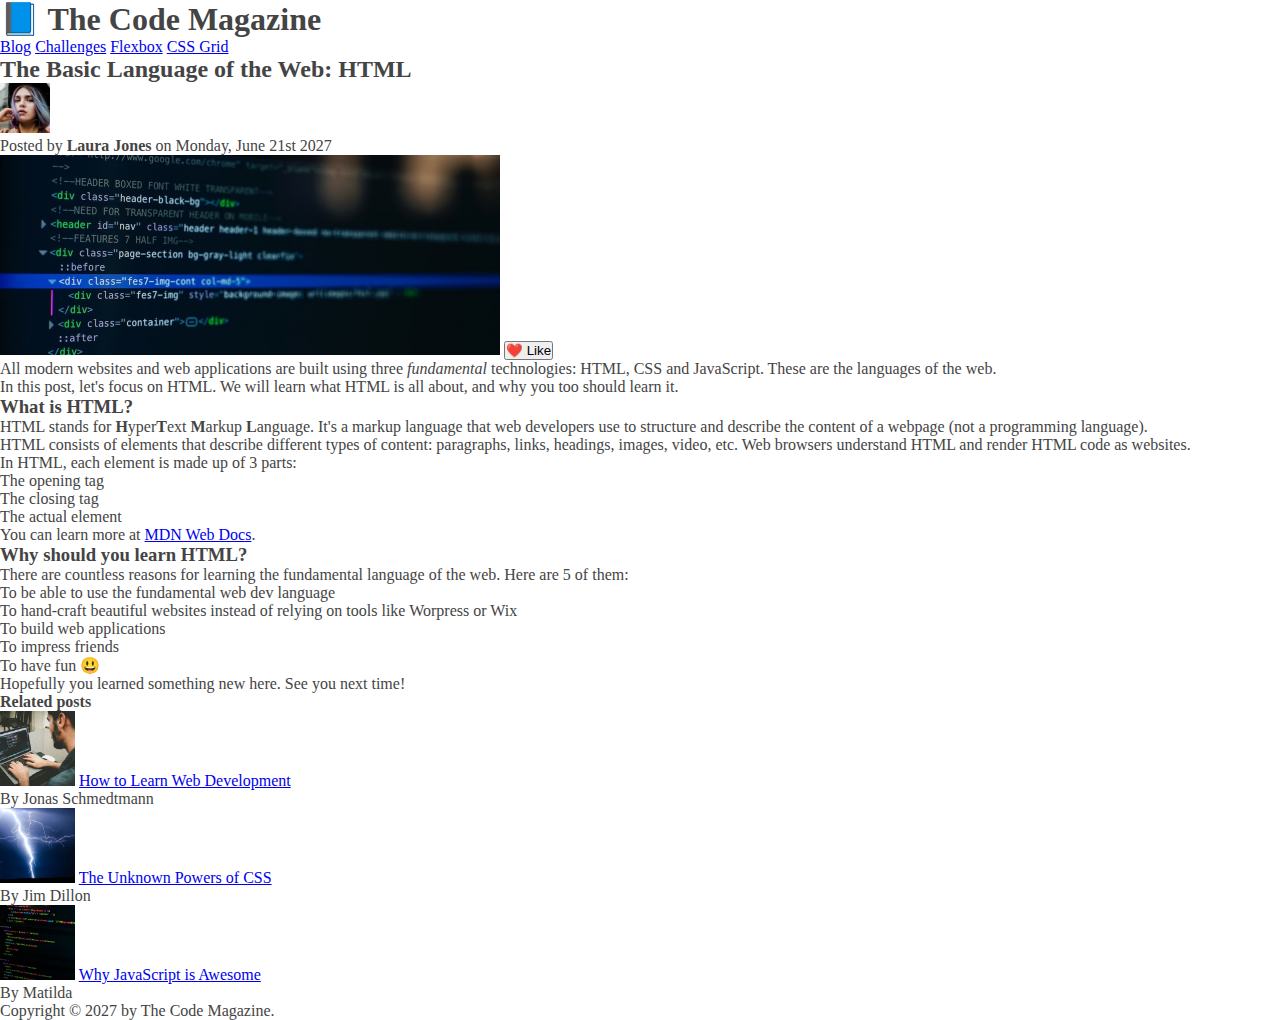
<file: 03-CSS-Fundamentals/index.html>
<!DOCTYPE html>
<html lang="en">
  <head>
    <meta charset="UTF-8" />
    <link href="style.css" rel="stylesheet" />

    <title>The Basic Language of the Web: HTML</title>
  </head>

  <body>
    <!--
    <h1>The Basic Language of the Web: HTML</h1>
    <h2>The Basic Language of the Web: HTML</h2>
    <h3>The Basic Language of the Web: HTML</h3>
    <h4>The Basic Language of the Web: HTML</h4>
    <h5>The Basic Language of the Web: HTML</h5>
    <h6>The Basic Language of the Web: HTML</h6>
    -->

    <div class="container">
      <header class="main-header">
        <h1>📘 The Code Magazine</h1>

        <nav>
          <!-- <strong>This is the navigation</strong> -->
          <a href="blog.html">Blog</a>
          <a href="#">Challenges</a>
          <a href="#">Flexbox</a>
          <a href="#">CSS Grid</a>
        </nav>
      </header>

      <article>
        <header class="post-header">
          <h2>The Basic Language of the Web: HTML</h2>

          <img
            src="img/laura-jones.jpg"
            alt="Headshot of Laura Jones"
            height="50"
            width="50"
          />

          <p id="author">
            Posted by <strong>Laura Jones</strong> on Monday, June 21st 2027
          </p>

          <img
            src="img/post-img.jpg"
            alt="HTML code on a screen"
            width="500"
            height="200"
            class="post-img"
          />
          <button>❤️ Like</button>
        </header>

        <p>
          All modern websites and web applications are built using three
          <em>fundamental</em>
          technologies: HTML, CSS and JavaScript. These are the languages of the
          web.
        </p>

        <p>
          In this post, let's focus on HTML. We will learn what HTML is all
          about, and why you too should learn it.
        </p>

        <h3>What is HTML?</h3>
        <p>
          HTML stands for <strong>H</strong>yper<strong>T</strong>ext
          <strong>M</strong>arkup <strong>L</strong>anguage. It's a markup
          language that web developers use to structure and describe the content
          of a webpage (not a programming language).
        </p>
        <p>
          HTML consists of elements that describe different types of content:
          paragraphs, links, headings, images, video, etc. Web browsers
          understand HTML and render HTML code as websites.
        </p>
        <p>In HTML, each element is made up of 3 parts:</p>

        <ol>
          <li class="first-li">The opening tag</li>
          <li>The closing tag</li>
          <li>The actual element</li>
        </ol>

        <p>
          You can learn more at
          <a
            href="https://developer.mozilla.org/en-US/docs/Web/HTML"
            target="_blank"
            >MDN Web Docs</a
          >.
        </p>

        <h3>Why should you learn HTML?</h3>

        <p>
          There are countless reasons for learning the fundamental language of
          the web. Here are 5 of them:
        </p>

        <ul>
          <li class="first-li">
            To be able to use the fundamental web dev language
          </li>
          <li>
            To hand-craft beautiful websites instead of relying on tools like
            Worpress or Wix
          </li>
          <li>To build web applications</li>
          <li>To impress friends</li>
          <li>To have fun 😃</li>
        </ul>

        <p>Hopefully you learned something new here. See you next time!</p>
      </article>

      <aside>
        <h4>Related posts</h4>

        <ul class="related">
          <li>
            <img
              src="img/related-1.jpg"
              alt="Person programming"
              width="75"
              height="75"
            />
            <a href="#">How to Learn Web Development</a>
            <p class="related-author">By Jonas Schmedtmann</p>
          </li>
          <li>
            <img
              src="img/related-2.jpg"
              alt="Lightning"
              width="75"
              height="75"
            />
            <a href="#">The Unknown Powers of CSS</a>
            <p class="related-author">By Jim Dillon</p>
          </li>
          <li>
            <img
              src="img/related-3.jpg"
              alt="JavaScript code on a screen"
              width="75"
              height="75"
            />
            <a href="#">Why JavaScript is Awesome</a>
            <p class="related-author">By Matilda</p>
          </li>
        </ul>
      </aside>

      <footer>
        <p id="copyright" class="copyright text">
          Copyright &copy; 2027 by The Code Magazine.
        </p>
      </footer>
    </div>
  </body>
</html>
</file>
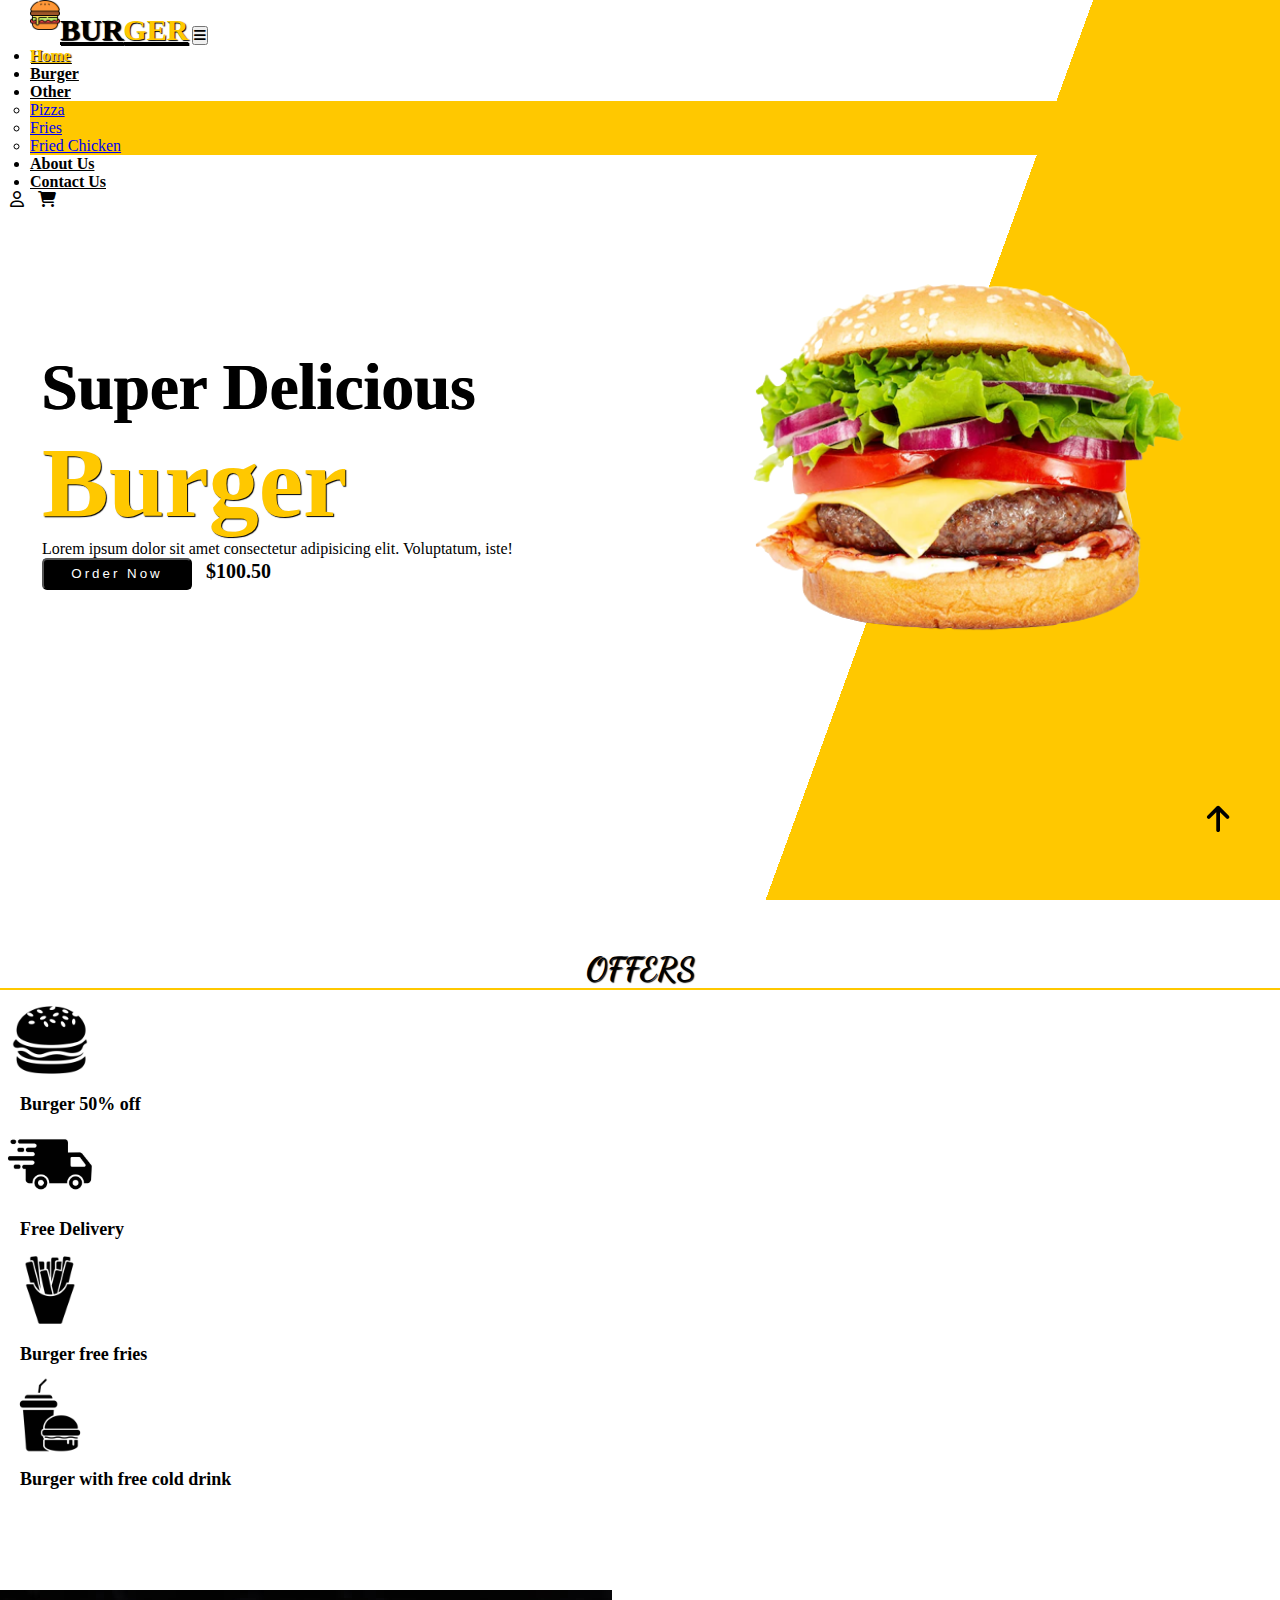
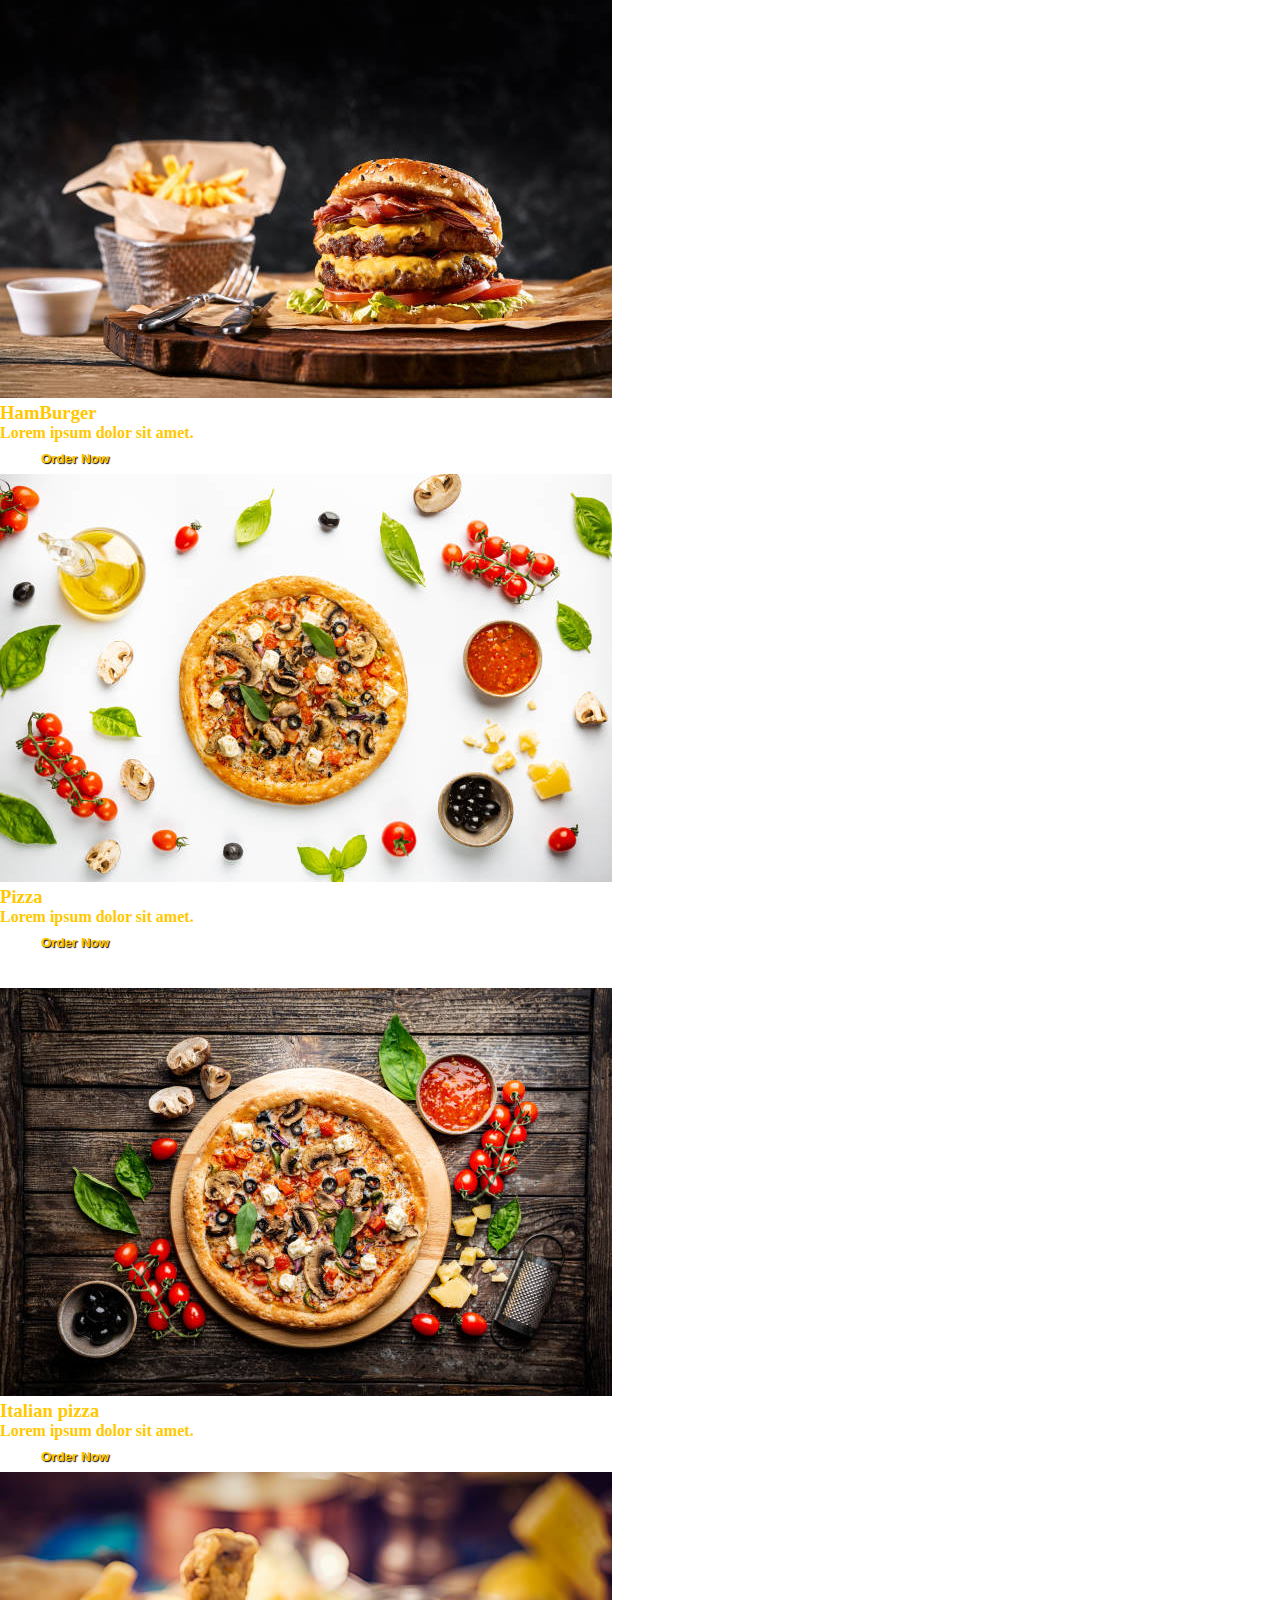
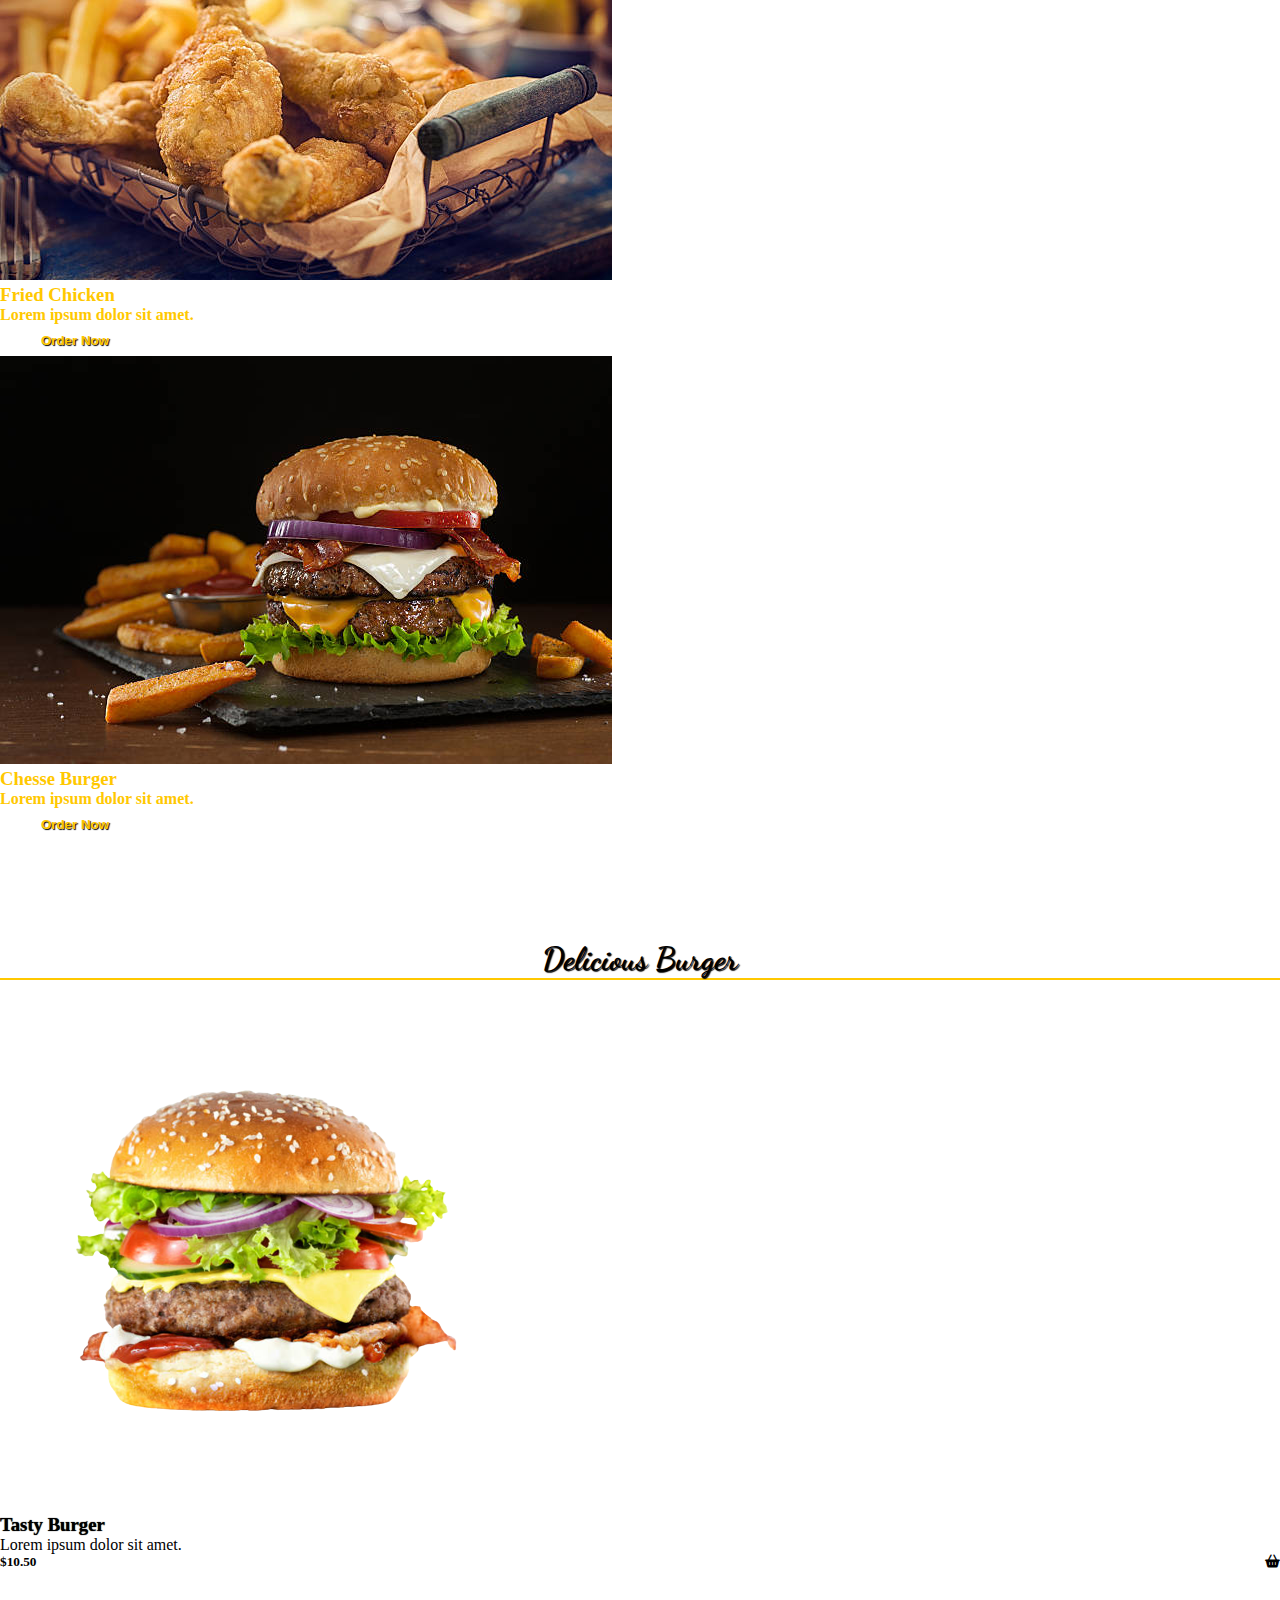
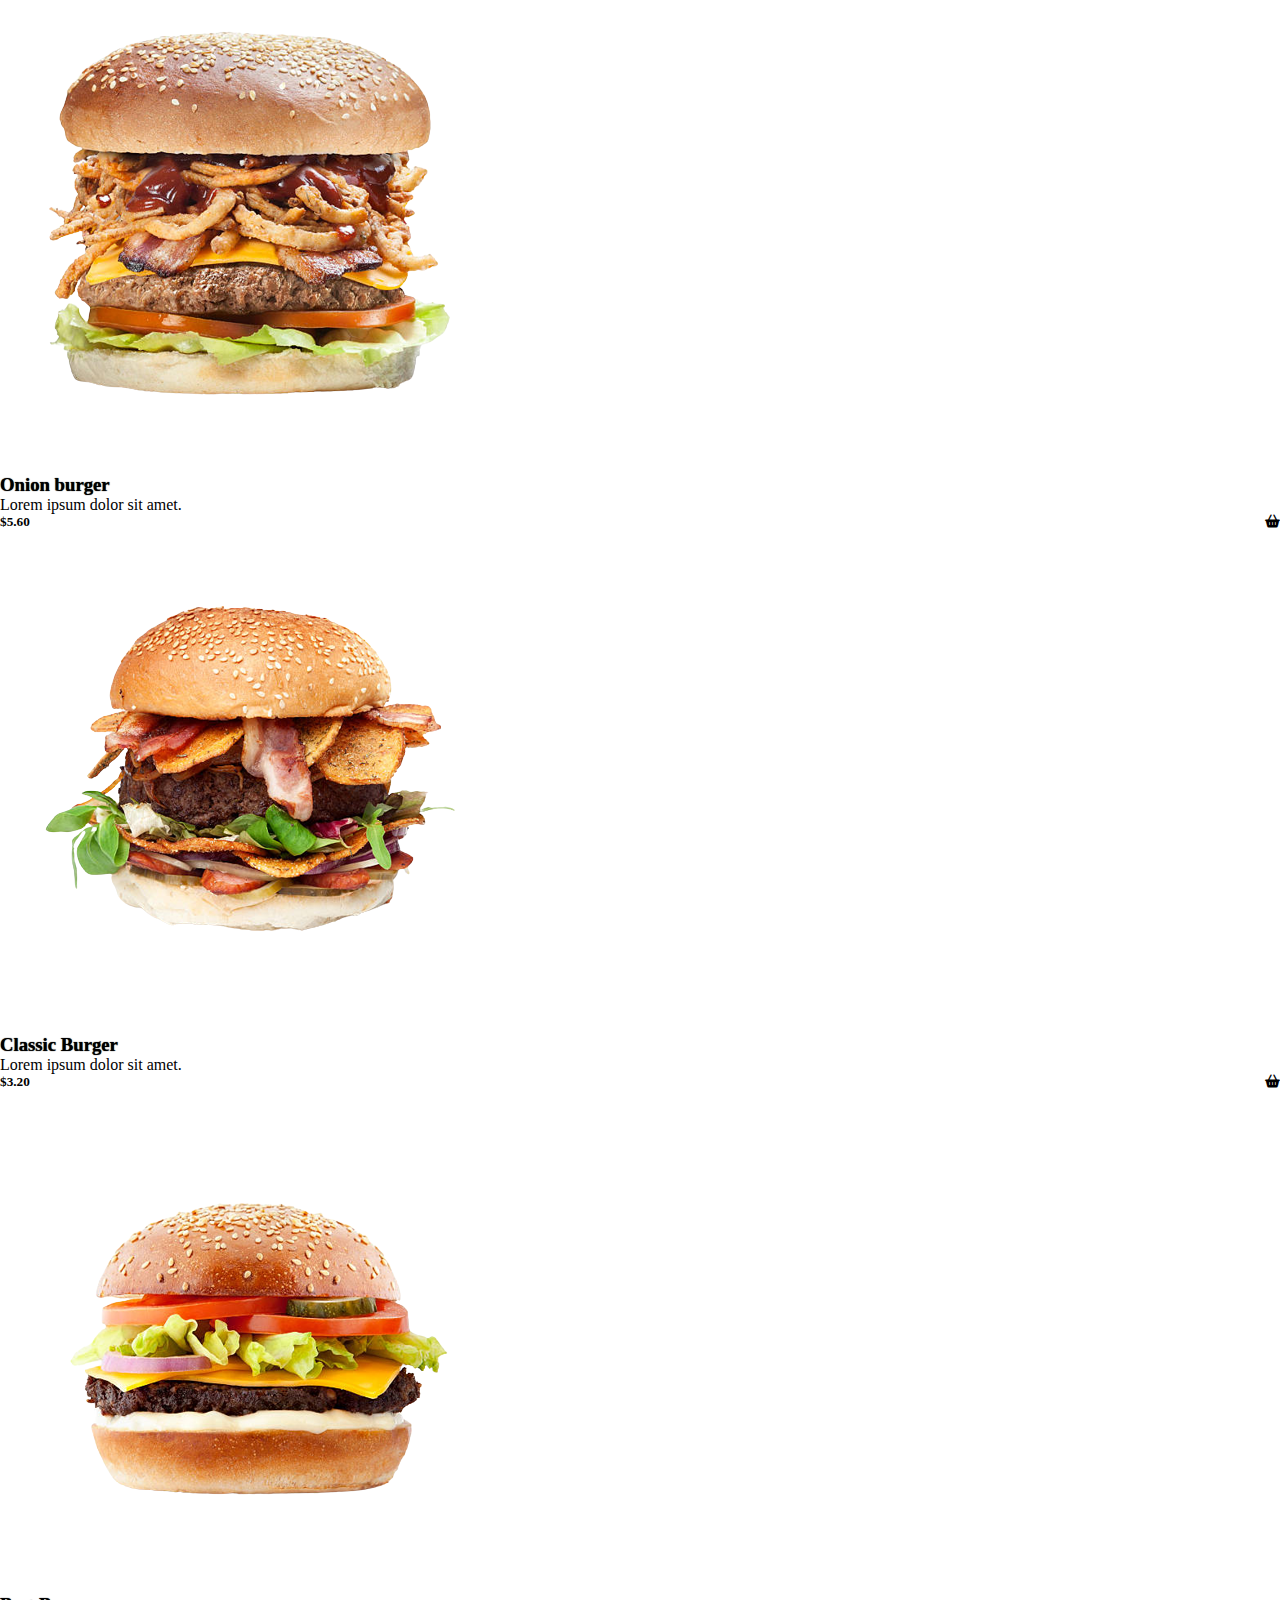
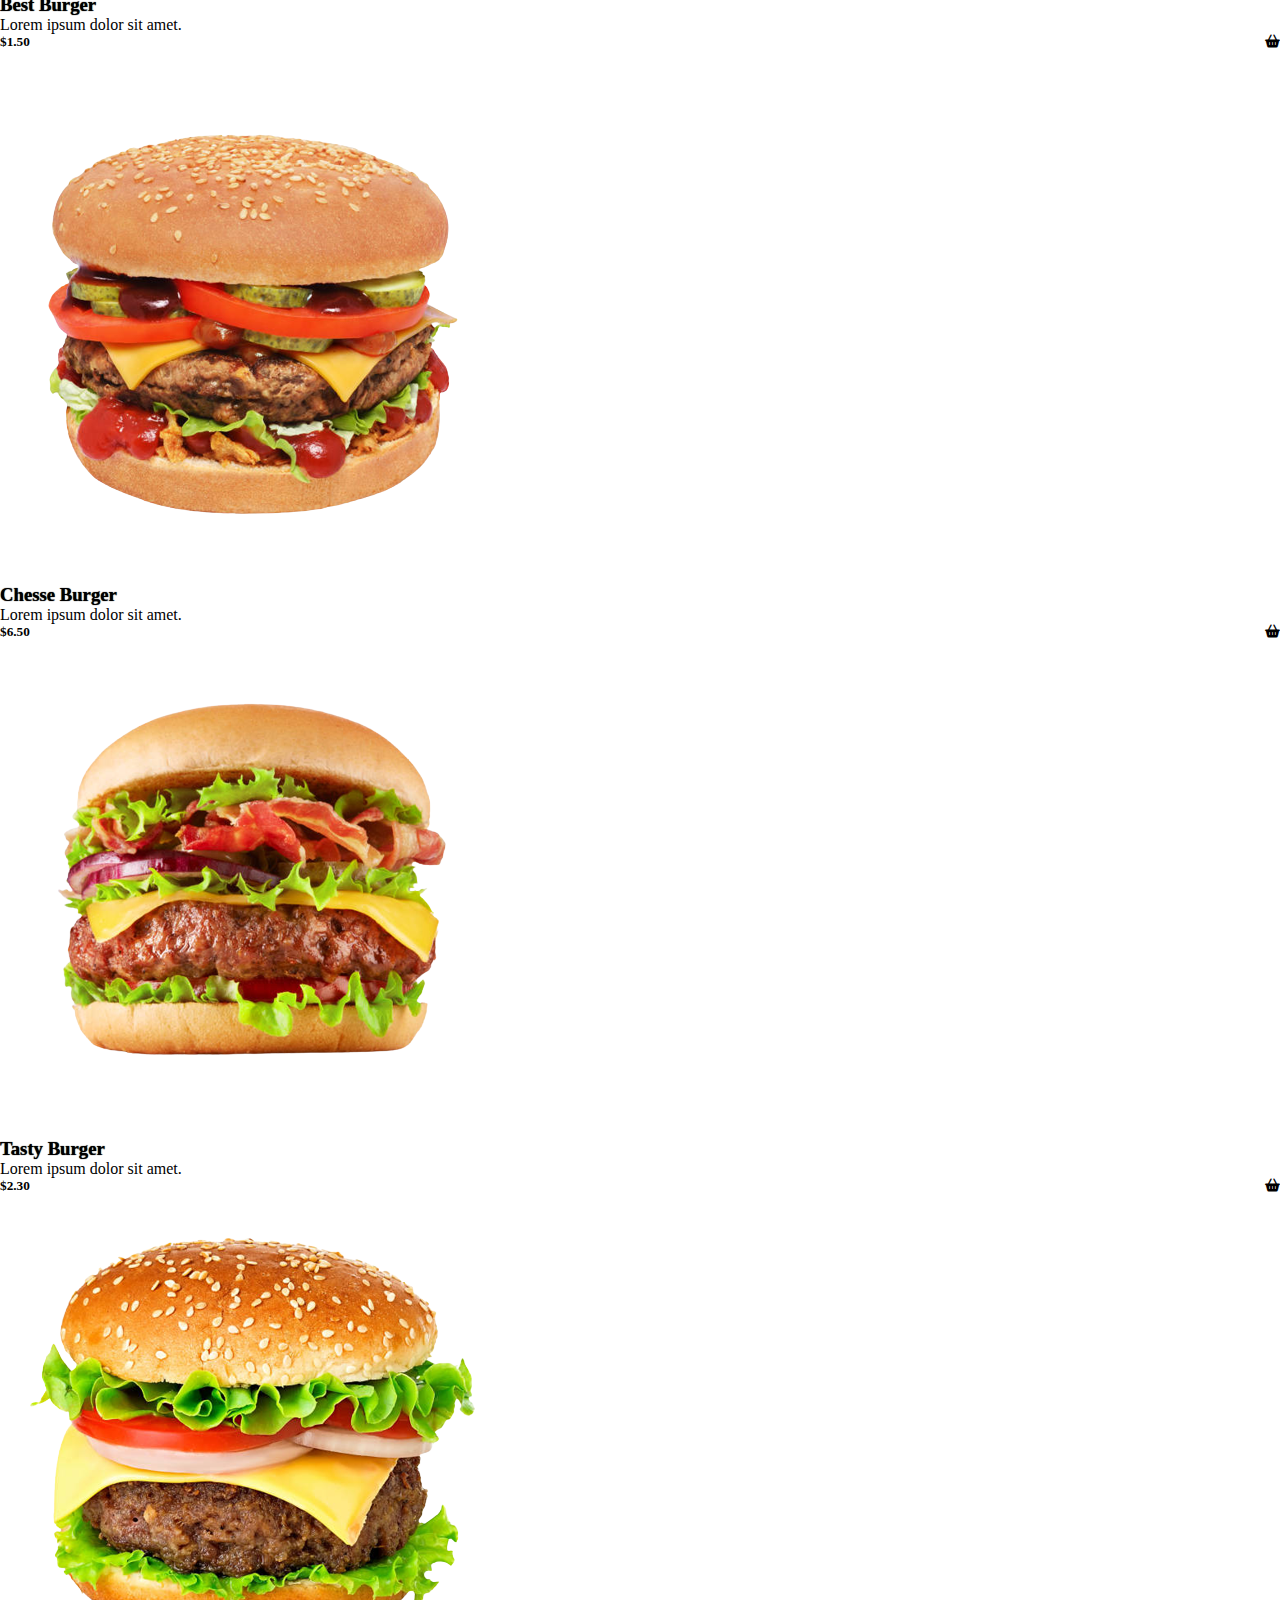
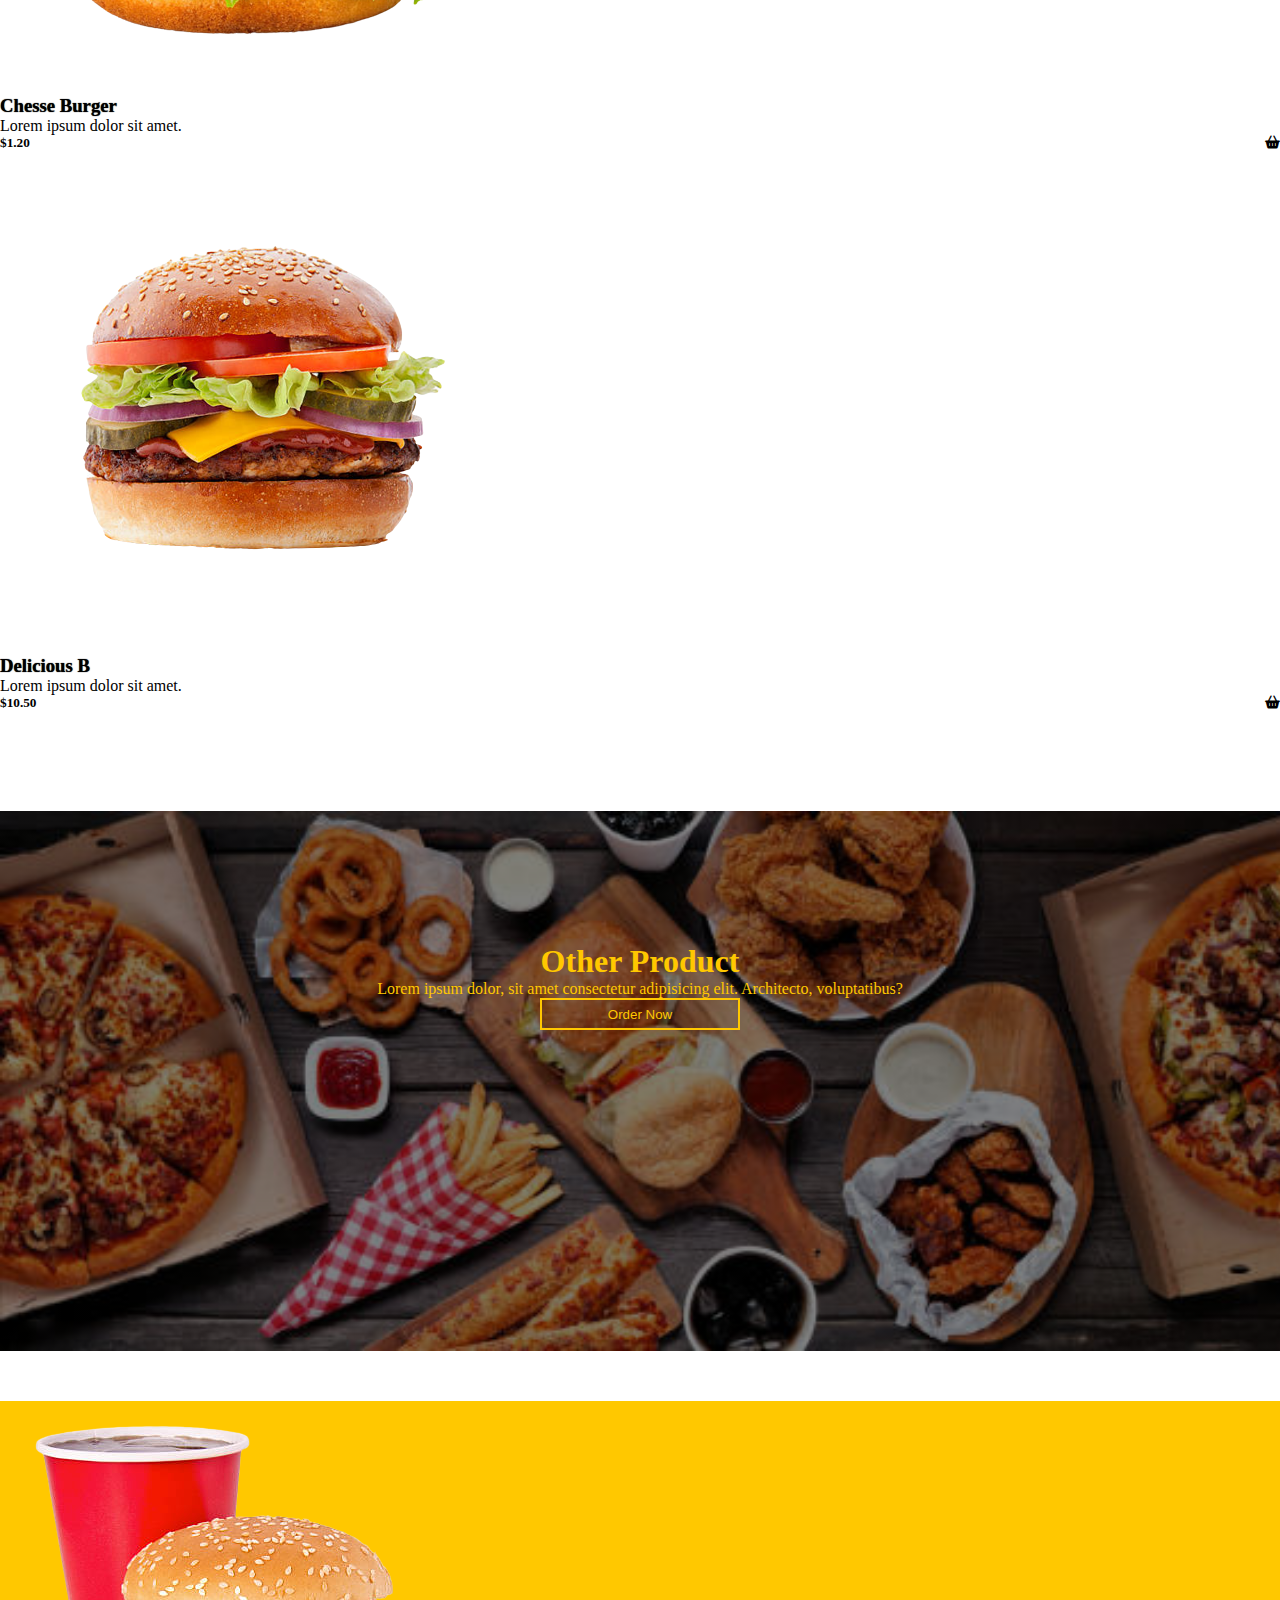
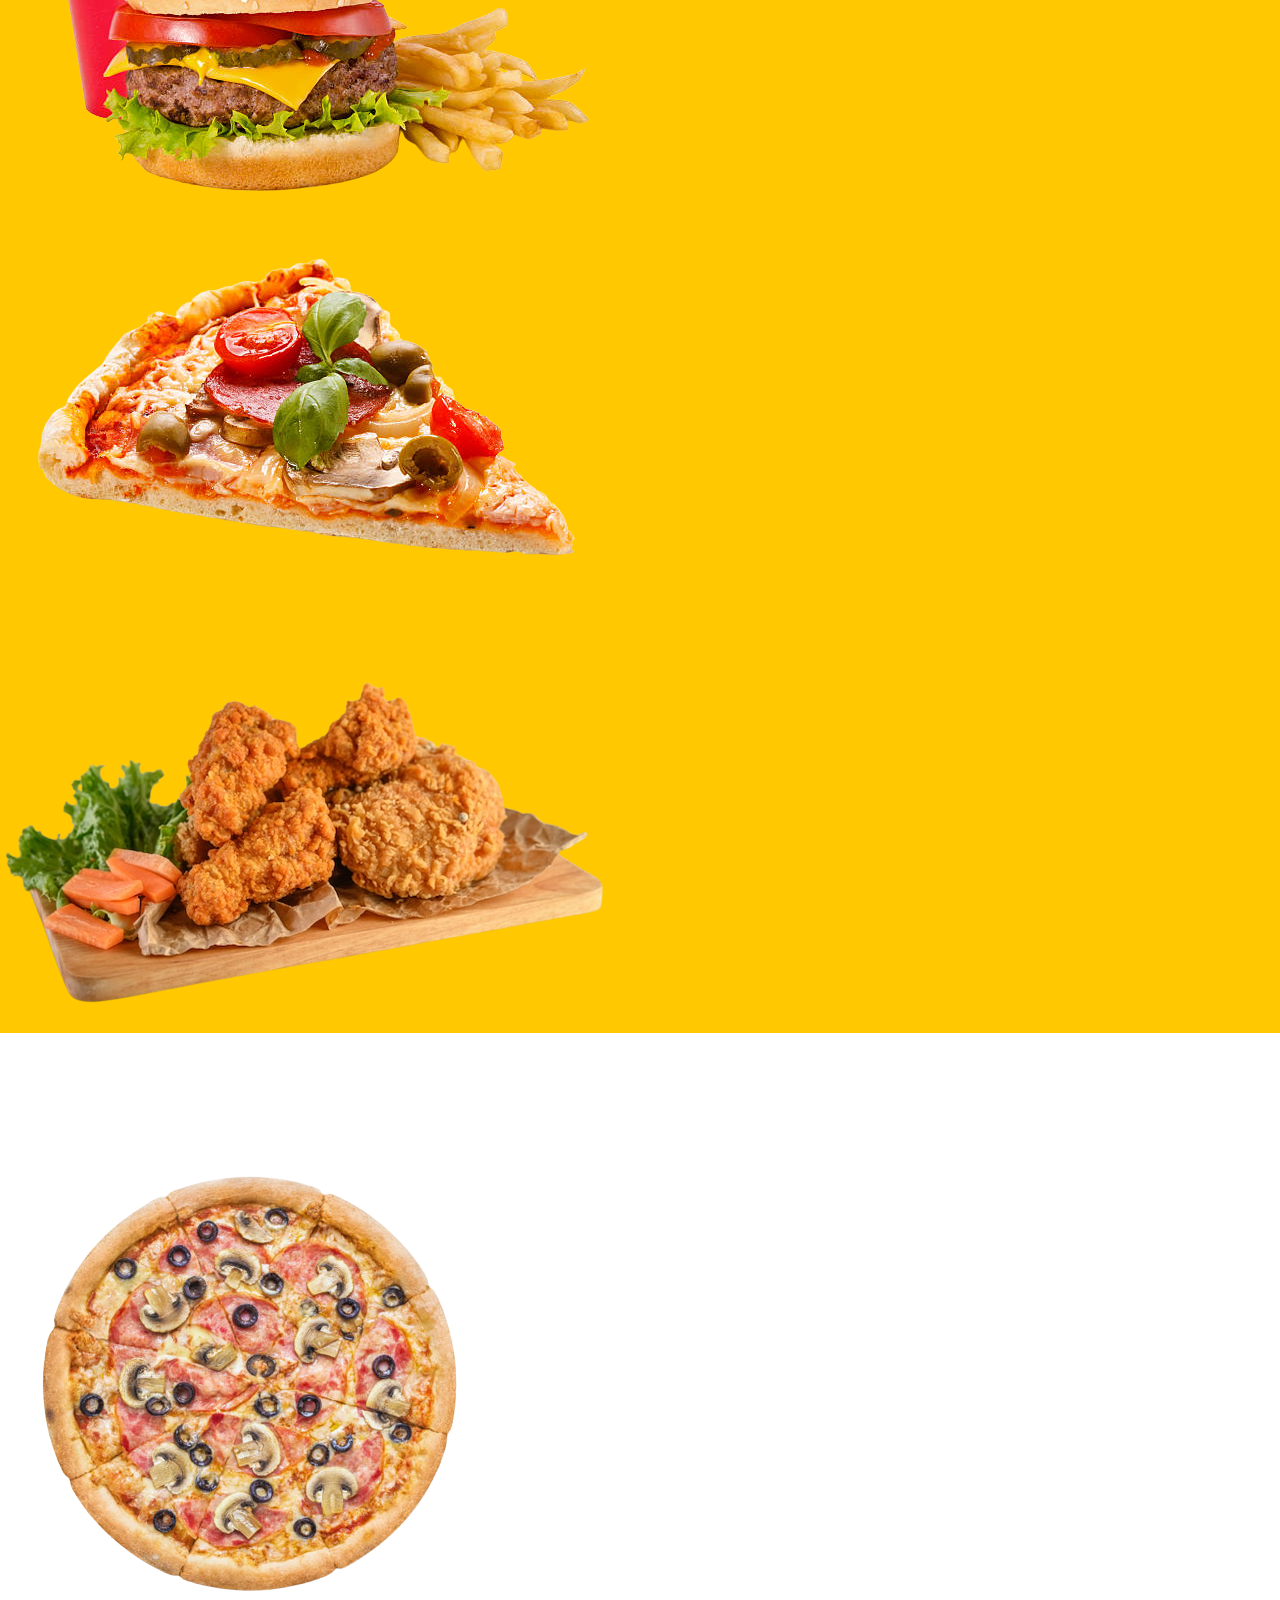
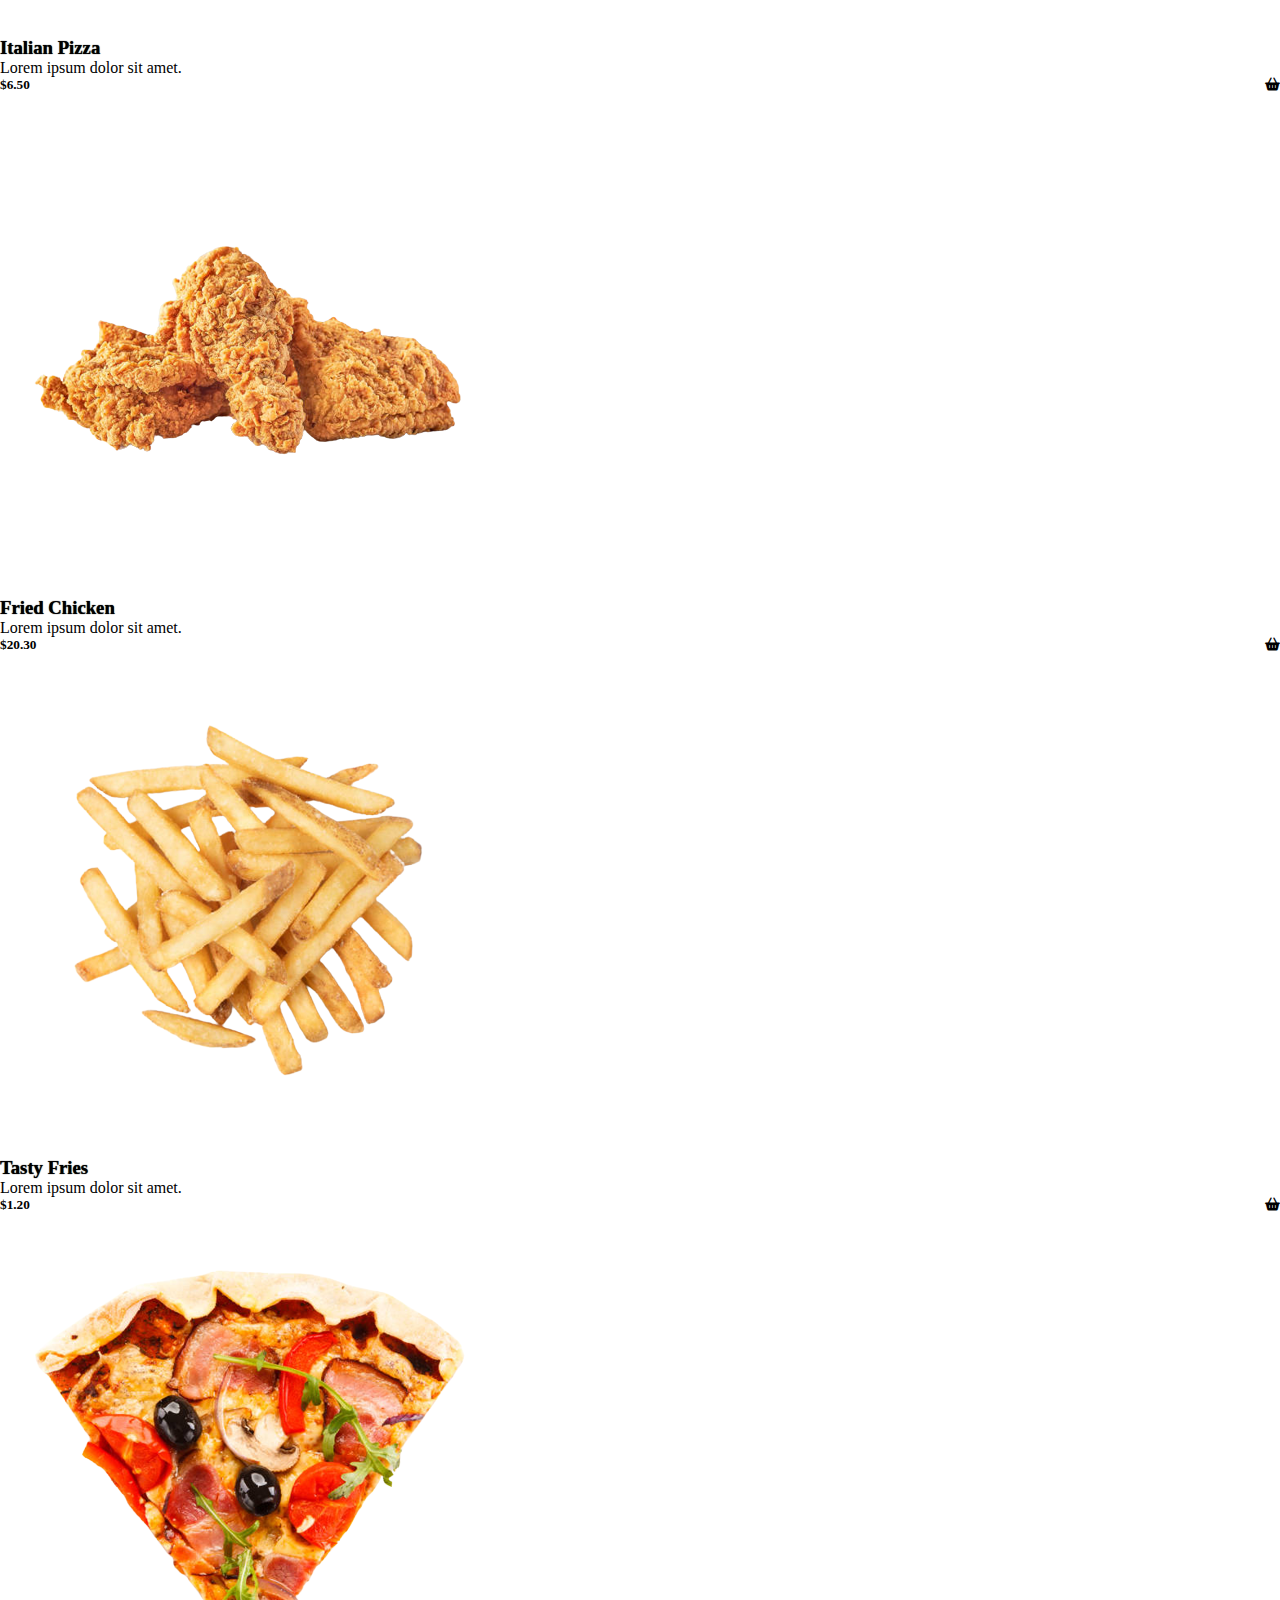
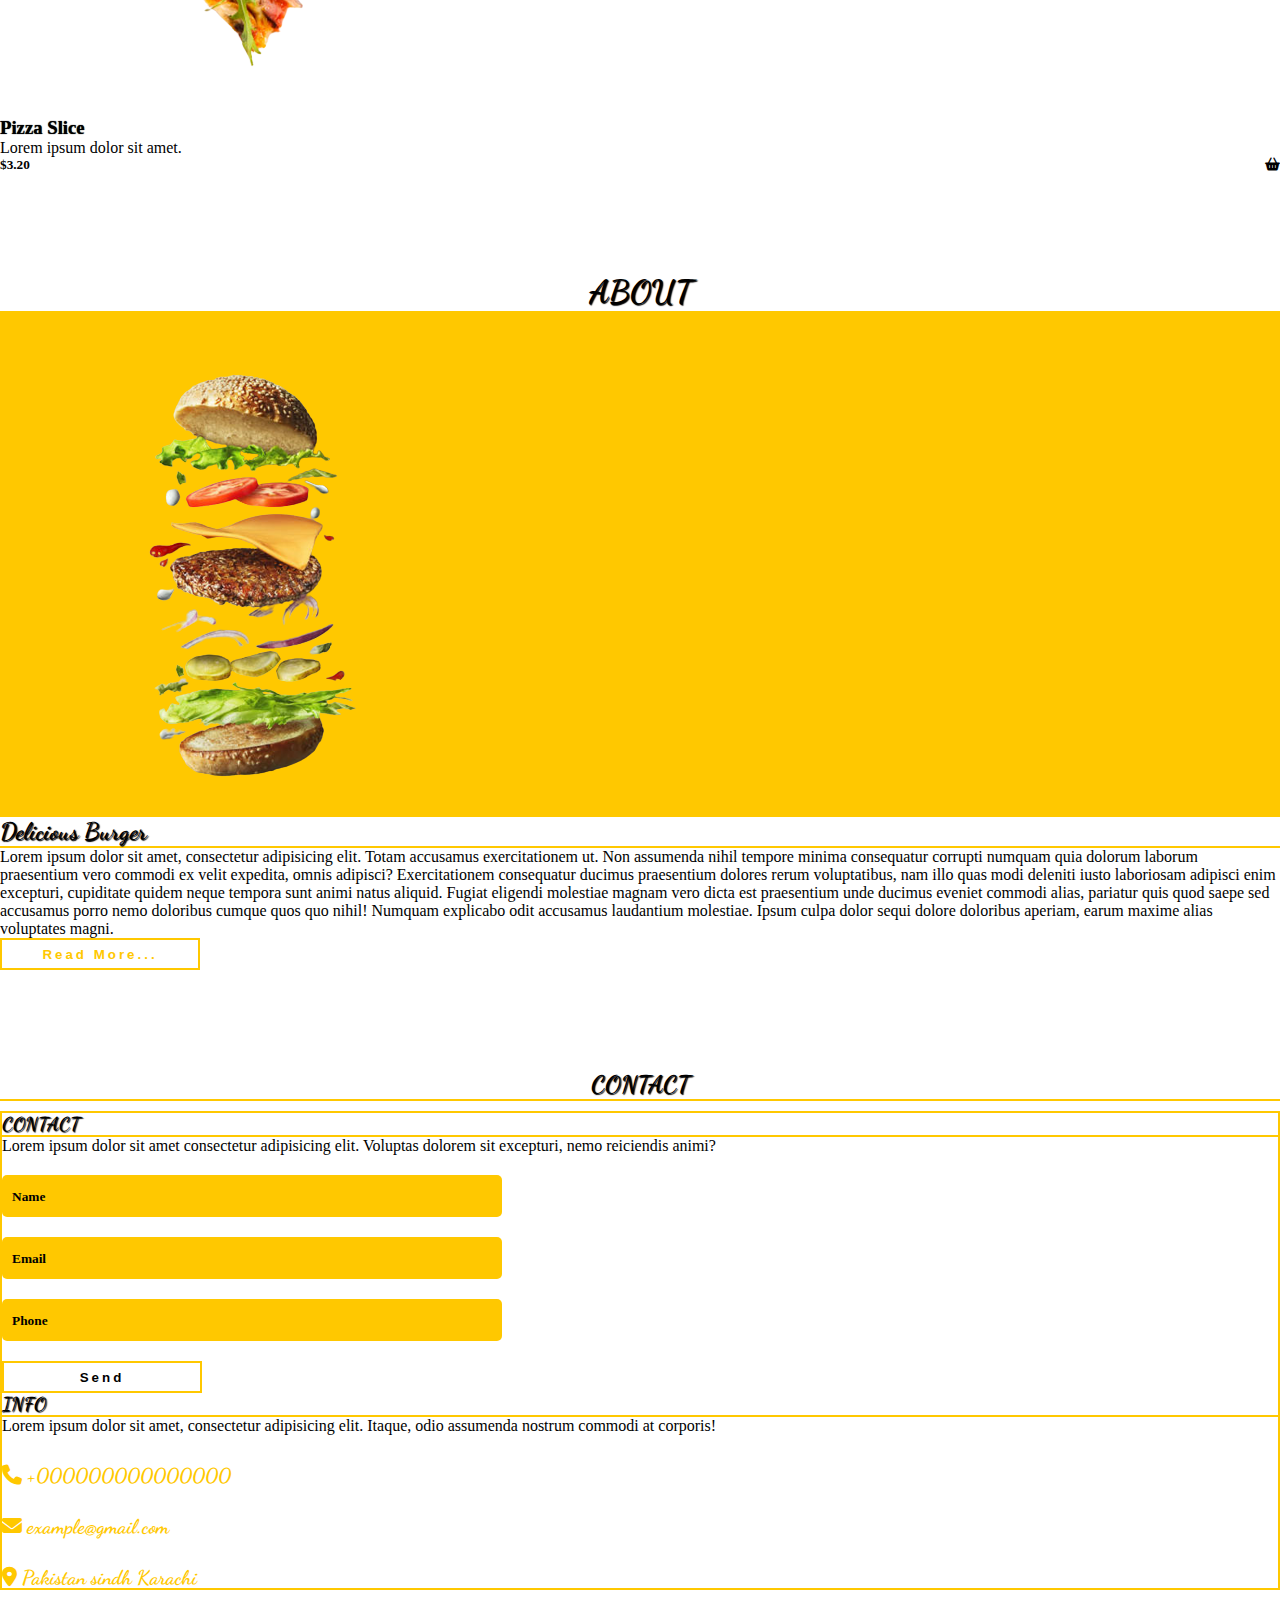
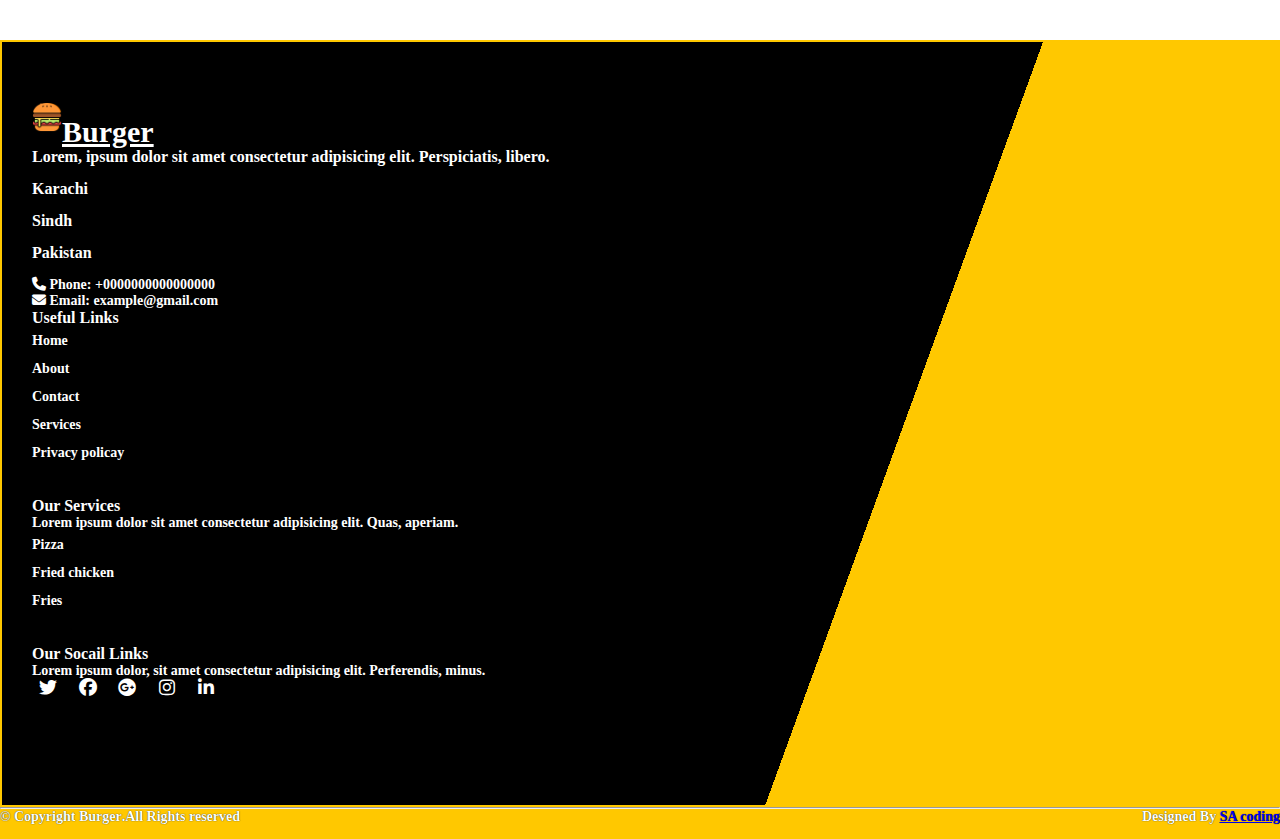
<file: food-restaurant-website/index.html>
<!DOCTYPE html>
<html lang="en">
  <head>
    <meta charset="UTF-8" />
    <meta http-equiv="X-UA-Compatible" content="IE=edge" />
    <meta name="viewport" content="width=device-width, initial-scale=1.0" />
    <title>Burger</title>
    <link rel="shortcut icon" type="image" href="./images/logo.png" />
    <link rel="stylesheet" href="style.css" />
    <link
      rel="stylesheet"
      href="https://cdnjs.cloudflare.com/ajax/libs/font-awesome/6.2.0/css/all.min.css"
    />

    <!-- bootstrap links -->
    <link
      href="https://cdn.jsdelivr.net/npm/bootstrap@5.0.2/dist/css/bootstrap.min.css"
      rel="stylesheet"
      integrity="sha384-EVSTQN3/azprG1Anm3QDgpJLIm9Nao0Yz1ztcQTwFspd3yD65VohhpuuCOmLASjC"
      crossorigin="anonymous"
    />
    <!-- fonts links -->
    <link rel="preconnect" href="https://fonts.googleapis.com" />
    <link rel="preconnect" href="https://fonts.gstatic.com" crossorigin />
    <link
      href="https://fonts.googleapis.com/css2?family=Dancing+Script:wght@600&display=swap"
      rel="stylesheet"
    />
    <!-- fonts links -->
  </head>
  <body>
    <!-- home section -->
    <div class="home-section">
      <nav class="navbar navbar-expand-lg" id="navbar">
        <div class="container-fluid">
          <a class="navbar-brand" href="#" id="logo"
            ><img src="./images/logo.png" alt="" width="30px" />BUR<span
              >GER</span
            ></a
          >
          <button
            class="navbar-toggler"
            type="button"
            data-bs-toggle="collapse"
            data-bs-target="#navbarSupportedContent"
            aria-controls="navbarSupportedContent"
            aria-expanded="false"
            aria-label="Toggle navigation"
          >
            <span><i class="fa-solid fa-bars"></i></span>
          </button>
          <div class="collapse navbar-collapse" id="navbarSupportedContent">
            <ul class="navbar-nav me-auto mb-2 mb-lg-0">
              <li class="nav-item">
                <a
                  class="nav-link active"
                  aria-current="page"
                  href="#"
                  id="first-child"
                  >Home</a
                >
              </li>
              <li class="nav-item">
                <a class="nav-link" href="#">Burger</a>
              </li>
              <li class="nav-item dropdown">
                <a
                  class="nav-link dropdown-toggle"
                  href="#"
                  id="navbarDropdown"
                  role="button"
                  data-bs-toggle="dropdown"
                  aria-expanded="false"
                >
                  Other
                </a>
                <ul
                  class="dropdown-menu"
                  aria-labelledby="navbarDropdown"
                  style="background-color: #ffc800"
                >
                  <li><a class="dropdown-item" href="#">Pizza</a></li>
                  <li><a class="dropdown-item" href="#">Fries</a></li>
                  <li><a class="dropdown-item" href="#">Fried Chicken</a></li>
                </ul>
              </li>
              <li class="nav-item">
                <a class="nav-link" href="#">About Us</a>
              </li>
              <li class="nav-item">
                <a class="nav-link" href="#">Contact Us</a>
              </li>
            </ul>

            <form class="d-flex">
              <div class="icons">
                <i class="fa-regular fa-user"></i>
                <i class="fa-solid fa-cart-shopping"></i>
              </div>
            </form>
          </div>
        </div>
      </nav>

      <!-- home content -->
      <section class="home">
        <div class="content">
          <h1>
            Super Delicious <br />
            <span>Burger</span>
          </h1>
          <p>
            Lorem ipsum dolor sit amet consectetur adipisicing elit. Voluptatum,
            iste!
          </p>
          <div id="btn"><button>Order Now</button> <span>$100.50</span></div>
        </div>
        <div class="img">
          <img src="./images/burger.png" alt="" />
        </div>
      </section>
      <!-- home content -->
    </div>
    <!-- home section -->
    <!-- top icons -->
    <div class="container" id="top-icons">
      <h1>OFFERS</h1>
      <div class="row">
        <div class="col-md-3 py-3 py-md-0">
          <i><img src="./images/offer1.png" alt="" /></i>
          <h3>Burger 50% off</h3>
        </div>
        <div class="col-md-3 py-3 py-md-0">
          <i><img src="./images/offer2.png" alt="" /></i>
          <h3>Free Delivery</h3>
        </div>
        <div class="col-md-3 py-3 py-md-0">
          <i><img src="./images/offer3.png" alt="" /></i>
          <h3>Burger free fries</h3>
        </div>
        <div class="col-md-3 py-3 py-md-0">
          <i><img src="./images/offer4.png" alt="" /></i>
          <h3>Burger with free cold drink</h3>
        </div>
      </div>
    </div>
    <!-- top icons -->

    <!-- cards -->
    <div class="container" id="cards">
      <div class="row">
        <div class="col-md-6 py-3 py-md-0">
          <div class="card">
            <img src="./images/cards1.png" alt="" />
            <div class="card-img-overlay">
              <h3>HamBurger</h3>
              <p>Lorem ipsum dolor sit amet.</p>
              <button id="rn">Order Now</button>
            </div>
          </div>
        </div>
        <div class="col-md-6 py-3 py-md-0">
          <div class="card">
            <img src="./images/cards2.png" alt="" />
            <div class="card-img-overlay">
              <h3>Pizza</h3>
              <p>Lorem ipsum dolor sit amet.</p>
              <button id="rn">Order Now</button>
            </div>
          </div>
        </div>
      </div>

      <div class="row" style="margin-top: 30px">
        <div class="col-md-4 py-3 py-md-0">
          <div class="card">
            <img src="./images/cards3.png" alt="" />
            <div class="card-img-overlay">
              <h3>Italian pizza</h3>
              <p>Lorem ipsum dolor sit amet.</p>
              <button id="rn">Order Now</button>
            </div>
          </div>
        </div>
        <div class="col-md-4 py-3 py-md-0">
          <div class="card">
            <img src="./images/cards4.png" alt="" />
            <div class="card-img-overlay">
              <h3>Fried Chicken</h3>
              <p>Lorem ipsum dolor sit amet.</p>
              <button id="rn">Order Now</button>
            </div>
          </div>
        </div>
        <div class="col-md-4 py-3 py-md-0">
          <div class="card">
            <img src="./images/cards5.png" alt="" />
            <div class="card-img-overlay">
              <h3>Chesse Burger</h3>
              <p>Lorem ipsum dolor sit amet.</p>
              <button id="rn">Order Now</button>
            </div>
          </div>
        </div>
      </div>
    </div>
    <!-- cards -->
    <!-- burger -->
    <div class="container" id="burger">
      <h1>Delicious Burger</h1>
      <div class="row" style="margin-top: 30px">
        <div class="col-md-3 py-3 py-md-0">
          <div class="card">
            <img src="./images/b1.png" alt="" />
            <div class="card-body">
              <h3>Tasty Burger</h3>
              <p>Lorem ipsum dolor sit amet.</p>
              <h5>
                $10.50 <span><i class="fa-solid fa-basket-shopping"></i></span>
              </h5>
            </div>
          </div>
        </div>
        <div class="col-md-3 py-3 py-md-0">
          <div class="card">
            <img src="./images/b2.png" alt="" />
            <div class="card-body">
              <h3>Onion burger</h3>
              <p>Lorem ipsum dolor sit amet.</p>
              <h5>
                $5.60 <span><i class="fa-solid fa-basket-shopping"></i></span>
              </h5>
            </div>
          </div>
        </div>
        <div class="col-md-3 py-3 py-md-0">
          <div class="card">
            <img src="./images/b3.png" alt="" />
            <div class="card-body">
              <h3>Classic Burger</h3>
              <p>Lorem ipsum dolor sit amet.</p>
              <h5>
                $3.20 <span><i class="fa-solid fa-basket-shopping"></i></span>
              </h5>
            </div>
          </div>
        </div>
        <div class="col-md-3 py-3 py-md-0">
          <div class="card">
            <img src="./images/b4.png" alt="" />
            <div class="card-body">
              <h3>Best Burger</h3>
              <p>Lorem ipsum dolor sit amet.</p>
              <h5>
                $1.50 <span><i class="fa-solid fa-basket-shopping"></i></span>
              </h5>
            </div>
          </div>
        </div>
      </div>

      <div class="row" style="margin-top: 30px">
        <div class="col-md-3 py-3 py-md-0">
          <div class="card">
            <img src="./images/b5.png" alt="" />
            <div class="card-body">
              <h3>Chesse Burger</h3>
              <p>Lorem ipsum dolor sit amet.</p>
              <h5>
                $6.50 <span><i class="fa-solid fa-basket-shopping"></i></span>
              </h5>
            </div>
          </div>
        </div>
        <div class="col-md-3 py-3 py-md-0">
          <div class="card">
            <img src="./images/b6.png" alt="" />
            <div class="card-body">
              <h3>Tasty Burger</h3>
              <p>Lorem ipsum dolor sit amet.</p>
              <h5>
                $2.30 <span><i class="fa-solid fa-basket-shopping"></i></span>
              </h5>
            </div>
          </div>
        </div>
        <div class="col-md-3 py-3 py-md-0">
          <div class="card">
            <img src="./images/b7.png" alt="" />
            <div class="card-body">
              <h3>Chesse Burger</h3>
              <p>Lorem ipsum dolor sit amet.</p>
              <h5>
                $1.20 <span><i class="fa-solid fa-basket-shopping"></i></span>
              </h5>
            </div>
          </div>
        </div>
        <div class="col-md-3 py-3 py-md-0">
          <div class="card">
            <img src="./images/b8.png" alt="" />
            <div class="card-body">
              <h3>Delicious B</h3>
              <p>Lorem ipsum dolor sit amet.</p>
              <h5>
                $10.50 <span><i class="fa-solid fa-basket-shopping"></i></span>
              </h5>
            </div>
          </div>
        </div>
      </div>
    </div>
    <!-- burger -->
    <!-- banner -->
    <div class="banner">
      <h3>Other Product</h3>
      <p>
        Lorem ipsum dolor, sit amet consectetur adipisicing elit. Architecto,
        voluptatibus?
      </p>
      <button id="btnorder">Order Now</button>
    </div>
    <!-- banner -->
    <!-- top cards -->
    <div class="container" id="topcards">
      <div class="row">
        <div class="col-md-4 py-3 py-md-0">
          <div class="card">
            <img src="./images/topcard1.png" alt="" />
          </div>
        </div>
        <div class="col-md-4 py-3 py-md-0">
          <div class="card">
            <img src="./images/topcard2.png" alt="" />
          </div>
        </div>
        <div class="col-md-4 py-3 py-md-0">
          <div class="card">
            <img src="./images/topcard3.png" alt="" />
          </div>
        </div>
      </div>
    </div>
    <!-- top cards -->

    <!-- burger -->
    <div class="container" id="burger">
      <div class="row" style="margin-top: 30px">
        <div class="col-md-3 py-3 py-md-0">
          <div class="card">
            <img src="./images/p1.png" alt="" />
            <div class="card-body">
              <h3>Italian Pizza</h3>
              <p>Lorem ipsum dolor sit amet.</p>
              <h5>
                $6.50 <span><i class="fa-solid fa-basket-shopping"></i></span>
              </h5>
            </div>
          </div>
        </div>
        <div class="col-md-3 py-3 py-md-0">
          <div class="card">
            <img src="./images/p2.png" alt="" />
            <div class="card-body">
              <h3>Fried Chicken</h3>
              <p>Lorem ipsum dolor sit amet.</p>
              <h5>
                $20.30 <span><i class="fa-solid fa-basket-shopping"></i></span>
              </h5>
            </div>
          </div>
        </div>
        <div class="col-md-3 py-3 py-md-0">
          <div class="card">
            <img src="./images/p3.png" alt="" />
            <div class="card-body">
              <h3>Tasty Fries</h3>
              <p>Lorem ipsum dolor sit amet.</p>
              <h5>
                $1.20 <span><i class="fa-solid fa-basket-shopping"></i></span>
              </h5>
            </div>
          </div>
        </div>
        <div class="col-md-3 py-3 py-md-0">
          <div class="card">
            <img src="./images/p4.png" alt="" />
            <div class="card-body">
              <h3>Pizza Slice</h3>
              <p>Lorem ipsum dolor sit amet.</p>
              <h5>
                $3.20 <span><i class="fa-solid fa-basket-shopping"></i></span>
              </h5>
            </div>
          </div>
        </div>
      </div>
    </div>
    <!-- burger -->

    <!-- about -->
    <div class="container" id="about">
      <h1>ABOUT</h1>
      <div class="row">
        <div class="col-md-6 py-3 py-md-0">
          <div class="card">
            <img src="./images/about.png" alt="" />
          </div>
        </div>
        <div class="col-md-6 py-3 py-md-0">
          <h2>Delicious Burger</h2>
          <p>
            Lorem ipsum dolor sit amet, consectetur adipisicing elit. Totam
            accusamus exercitationem ut. Non assumenda nihil tempore minima
            consequatur corrupti numquam quia dolorum laborum praesentium vero
            commodi ex velit expedita, omnis adipisci? Exercitationem
            consequatur ducimus praesentium dolores rerum voluptatibus, nam illo
            quas modi deleniti iusto laboriosam adipisci enim excepturi,
            cupiditate quidem neque tempora sunt animi natus aliquid. Fugiat
            eligendi molestiae magnam vero dicta est praesentium unde ducimus
            eveniet commodi alias, pariatur quis quod saepe sed accusamus porro
            nemo doloribus cumque quos quo nihil! Numquam explicabo odit
            accusamus laudantium molestiae. Ipsum culpa dolor sequi dolore
            doloribus aperiam, earum maxime alias voluptates magni.
          </p>
          <div id="readmorebtn"><button>Read More...</button></div>
        </div>
      </div>
    </div>
    <!-- about -->

    <!-- contact -->
    <div class="container">
      <h2 id="h2">CONTACT</h2>
    </div>
    <div class="container" id="contact">
      <div class="row">
        <div class="col-md-6 py-3 py-md-0">
          <h3>CONTACT</h3>
          <p>
            Lorem ipsum dolor sit amet consectetur adipisicing elit. Voluptas
            dolorem sit excepturi, nemo reiciendis animi?
          </p>
          <input type="text" placeholder="Name" /><br />
          <input type="email" placeholder="Email" /><br />
          <input type="number" placeholder="Phone" /><br />
          <button id="btnmessage">Send</button>
        </div>
        <div class="col-md-6 py-3 py-md-0">
          <h3>INFO</h3>
          <p>
            Lorem ipsum dolor sit amet, consectetur adipisicing elit. Itaque,
            odio assumenda nostrum commodi at corporis!
          </p>
          <i class="fas fa-phone"> <span>+000000000000000</span></i
          ><br />
          <i class="fa-solid fa-envelope"> <span>example@gmail.com</span></i
          ><br />
          <i class="fa-solid fa-location-dot">
            <span>Pakistan sindh Karachi</span></i
          ><br />
        </div>
      </div>
    </div>

    <!-- contact -->

    <!-- footer -->
    <footer id="footer" style="margin-top: 50px">
      <div class="footer-top">
        <div class="container">
          <div class="row">
            <div class="col-lg-3 col-md-6 footer-contact">
              <a class="navbar-brand" href="#" id="logo2"
                ><img src="./images/logo.png" alt="" width="30px" />Burger</a
              >
              <p>
                Lorem, ipsum dolor sit amet consectetur adipisicing elit.
                Perspiciatis, libero.
              </p>
              <br />
              <p>
                Karachi <br /><br />
                Sindh <br /><br />
                Pakistan <br /><br />
              </p>
              <strong
                ><i class="fa-solid fa-phone"></i> Phone:
                <strong>+0000000000000000</strong></strong
              ><br />
              <strong
                ><i class="fa-solid fa-envelope"></i> Email:
                <strong>example@gmail.com</strong></strong
              >
            </div>
            <div class="col-lg-3 col-md-6 footer-links">
              <h4>Useful Links</h4>
              <ul>
                <li><a href="#">Home</a></li>
                <li><a href="#">About</a></li>
                <li><a href="#">Contact</a></li>
                <li><a href="#">Services</a></li>
                <li><a href="#">Privacy policay</a></li>
              </ul>
            </div>

            <div class="col-lg-3 col-md-6 footer-links">
              <h4>Our Services</h4>
              <p>
                Lorem ipsum dolor sit amet consectetur adipisicing elit. Quas,
                aperiam.
              </p>
              <ul>
                <li><a href="#">Pizza</a></li>
                <li><a href="#">Fried chicken</a></li>
                <li><a href="#">Fries</a></li>
              </ul>
            </div>

            <div class="col-lg-3 col-md-6 footer-links">
              <h4>Our Socail Links</h4>
              <p>
                Lorem ipsum dolor, sit amet consectetur adipisicing elit.
                Perferendis, minus.
              </p>
              <div class="socail-links mt-3">
                <a href="#"><i class="fa-brands fa-twitter"></i></a>
                <a href="#"><i class="fa-brands fa-facebook"></i></a>
                <a href="#"><i class="fa-brands fa-google-plus"></i></a>
                <a href="#"><i class="fa-brands fa-instagram"></i></a>
                <a href="#"><i class="fa-brands fa-linkedin-in"></i></a>
              </div>
            </div>
          </div>
        </div>
      </div>

      <hr />
      <div class="container py-4">
        <div class="copyright">
          &copy; Copyright <strong>Burger</strong>.All Rights reserved
        </div>
        <div class="credits">Designed By <a href="#">SA coding</a></div>
      </div>
    </footer>

    <!-- footer -->

    <a href="#" class="arrow"><i class="fa-solid fa-arrow-up"></i></a>

    <script
      src="https://cdn.jsdelivr.net/npm/bootstrap@5.0.2/dist/js/bootstrap.bundle.min.js"
      integrity="sha384-MrcW6ZMFYlzcLA8Nl+NtUVF0sA7MsXsP1UyJoMp4YLEuNSfAP+JcXn/tWtIaxVXM"
      crossorigin="anonymous"
    ></script>
  </body>
</html>
</file>
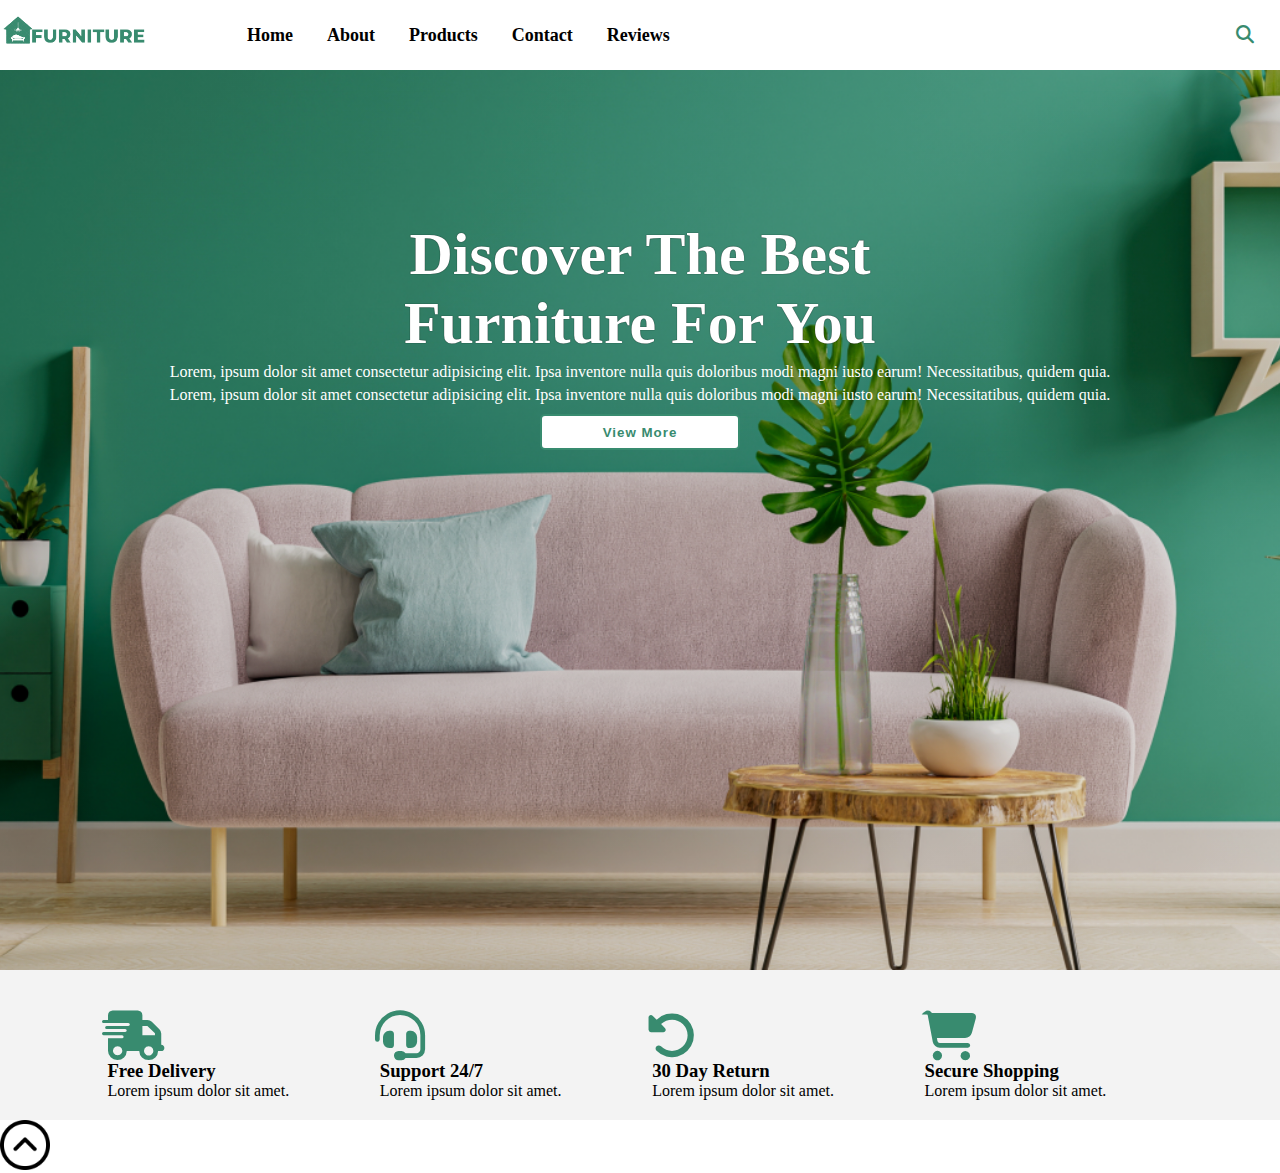
<file: furniture-website-template/index.html>
<html lang="en">
  <head>
    <meta charset="UTF-8" />
    <meta http-equiv="X-UA-Compatible" content="IE=edge" />
    <meta name="viewport" content="width=device-width, initial-scale=1.0" />
    <title>Furniture Webiste</title>

    <!-- Style Css Link -->
    <link rel="stylesheet" href="style.css" />
    <!-- Style Css Link -->

    <!-- Font Awesome Cdn -->
    <link
      rel="stylesheet"
      href="https://cdnjs.cloudflare.com/ajax/libs/font-awesome/6.4.0/css/all.min.css"
    />
    <!-- Font Awesome Cdn -->
  </head>
  <body>
    <!-- Header Start -->
    <div class="header">
      <nav>
        <input type="checkbox" id="show-search" />
        <input type="checkbox" id="show-menu" />
        <label for="show-menu" class="menu-icon"
          ><i class="fas fa-bars"></i
        ></label>
        <div class="content">
          <div class="logo">
            <a href="index.html"><img src="./images/logo.png" alt="" /></a>
          </div>

          <ul class="links">
            <li><a href="#" id="first">Home</a></li>
            <li><a href="#about">About</a></li>
            <li><a href="#product">Products</a></li>
            <li><a href="#contact">Contact</a></li>
            <li><a href="#review">Reviews</a></li>
          </ul>
        </div>
        <label for="show-search" class="search-icon"
          ><i class="fas fa-search"></i
        ></label>
        <form action="#" class="search-box">
          <input type="text" placeholder="Search" required />
          <button type="submit" class="go-icon">
            <i class="fas fa-long-arrow-alt-right"></i>
          </button>
        </form>
      </nav>
    </div>
    <!-- Header End -->

    <!-- Home Section Start -->
    <div class="home">
      <div class="main-text">
        <h1>Discover The Best <br />Furniture For You</h1>
        <p>
          Lorem, ipsum dolor sit amet consectetur adipisicing elit. Ipsa
          inventore nulla quis doloribus modi magni iusto earum! Necessitatibus,
          quidem quia.
        </p>
        <p>
          Lorem, ipsum dolor sit amet consectetur adipisicing elit. Ipsa
          inventore nulla quis doloribus modi magni iusto earum! Necessitatibus,
          quidem quia.
        </p>
        <button id="btn">View More</button>
      </div>
    </div>
    <!-- Home Section End -->

    <!-- Top Section Card Start -->
    <section class="offers">
      <div class="offer-content">
        <div class="row">
          <i class="fa-solid fa-truck-fast"></i>
          <h3>Free Delivery</h3>
          <p>Lorem ipsum dolor sit amet.</p>
        </div>
        <div class="row">
          <i class="fa-solid fa-headset"></i>
          <h3>Support 24/7</h3>
          <p>Lorem ipsum dolor sit amet.</p>
        </div>
        <div class="row">
          <i class="fa-solid fa-rotate-left"></i>
          <h3>30 Day Return</h3>
          <p>Lorem ipsum dolor sit amet.</p>
        </div>
        <div class="row">
          <i class="fa-solid fa-cart-shopping"></i>
          <h3>Secure Shopping</h3>
          <p>Lorem ipsum dolor sit amet.</p>
        </div>
      </div>
    </section>
    <!-- Top Section Card End -->
    <a href="#" class="arrow"
      ><i><img src="./images/up-arrow.png" alt="" width="50px" /></i
    ></a>
  </body>
</html>
</file>
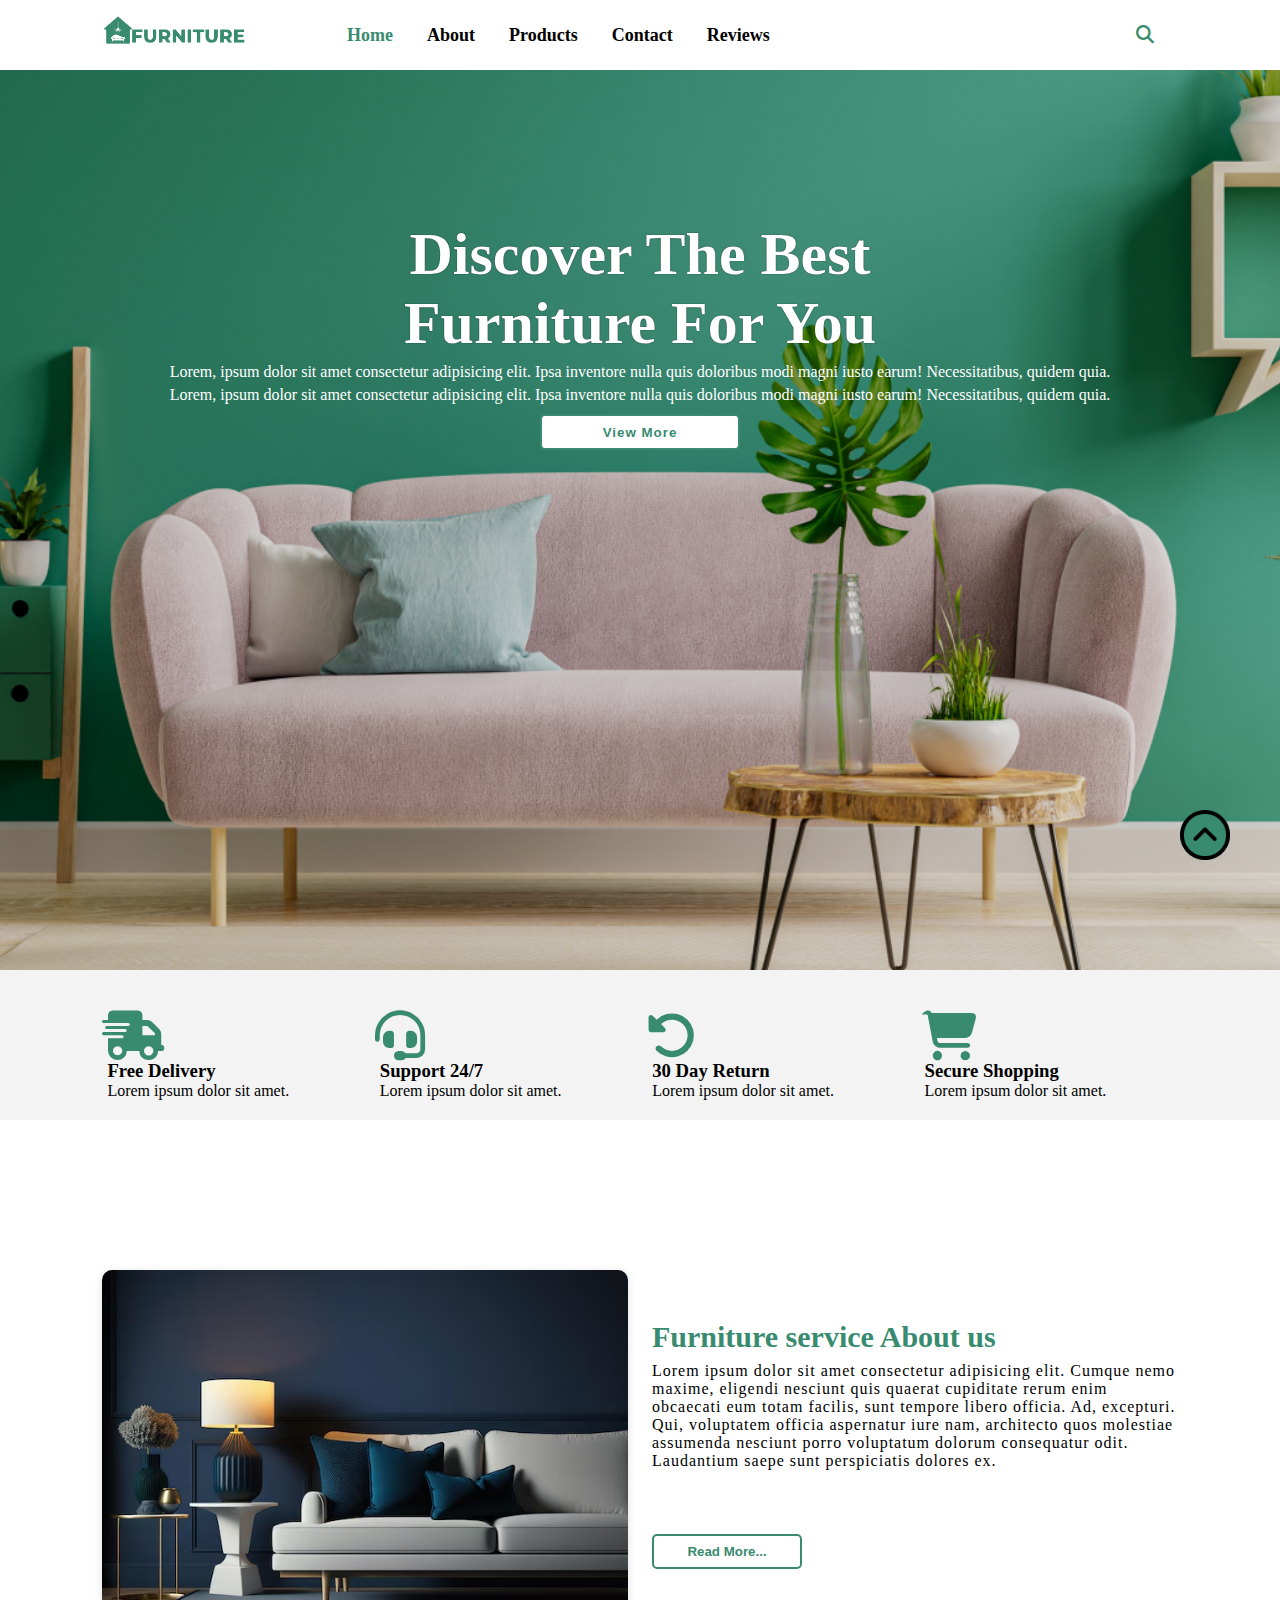
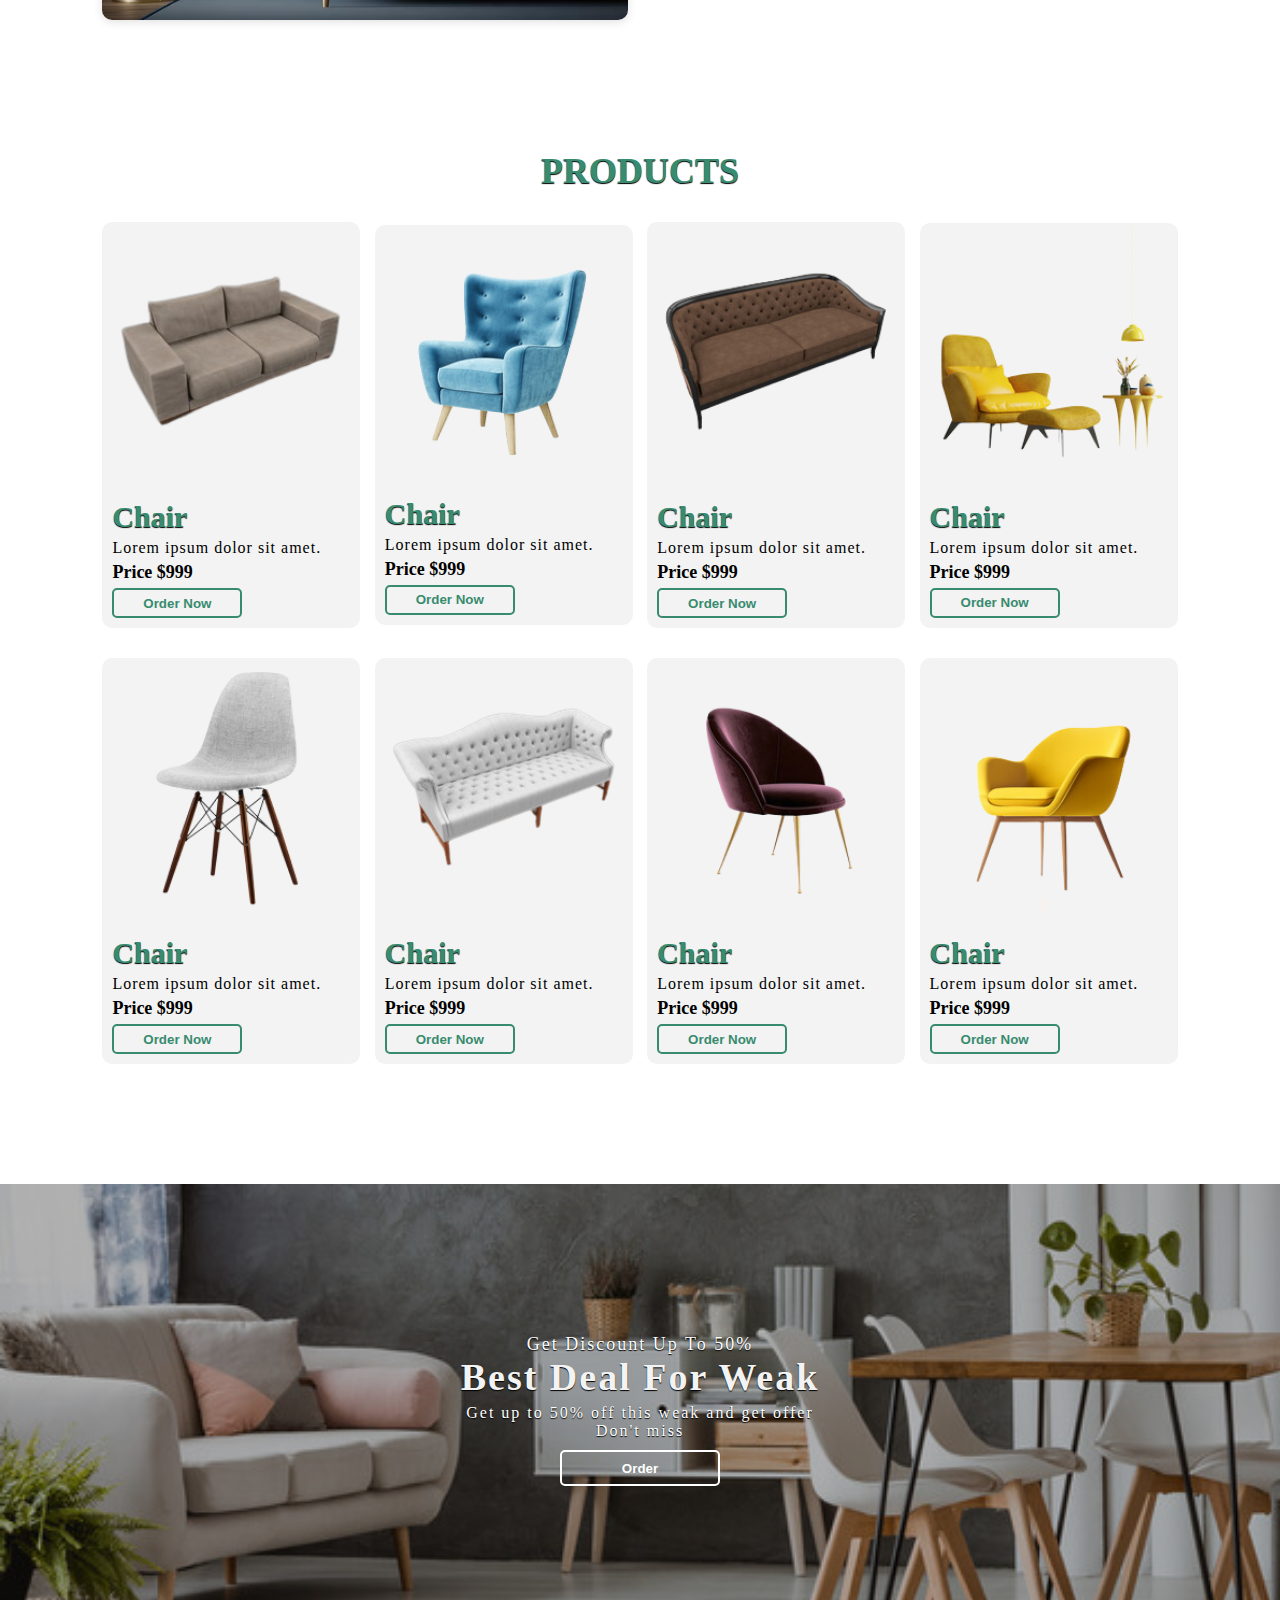
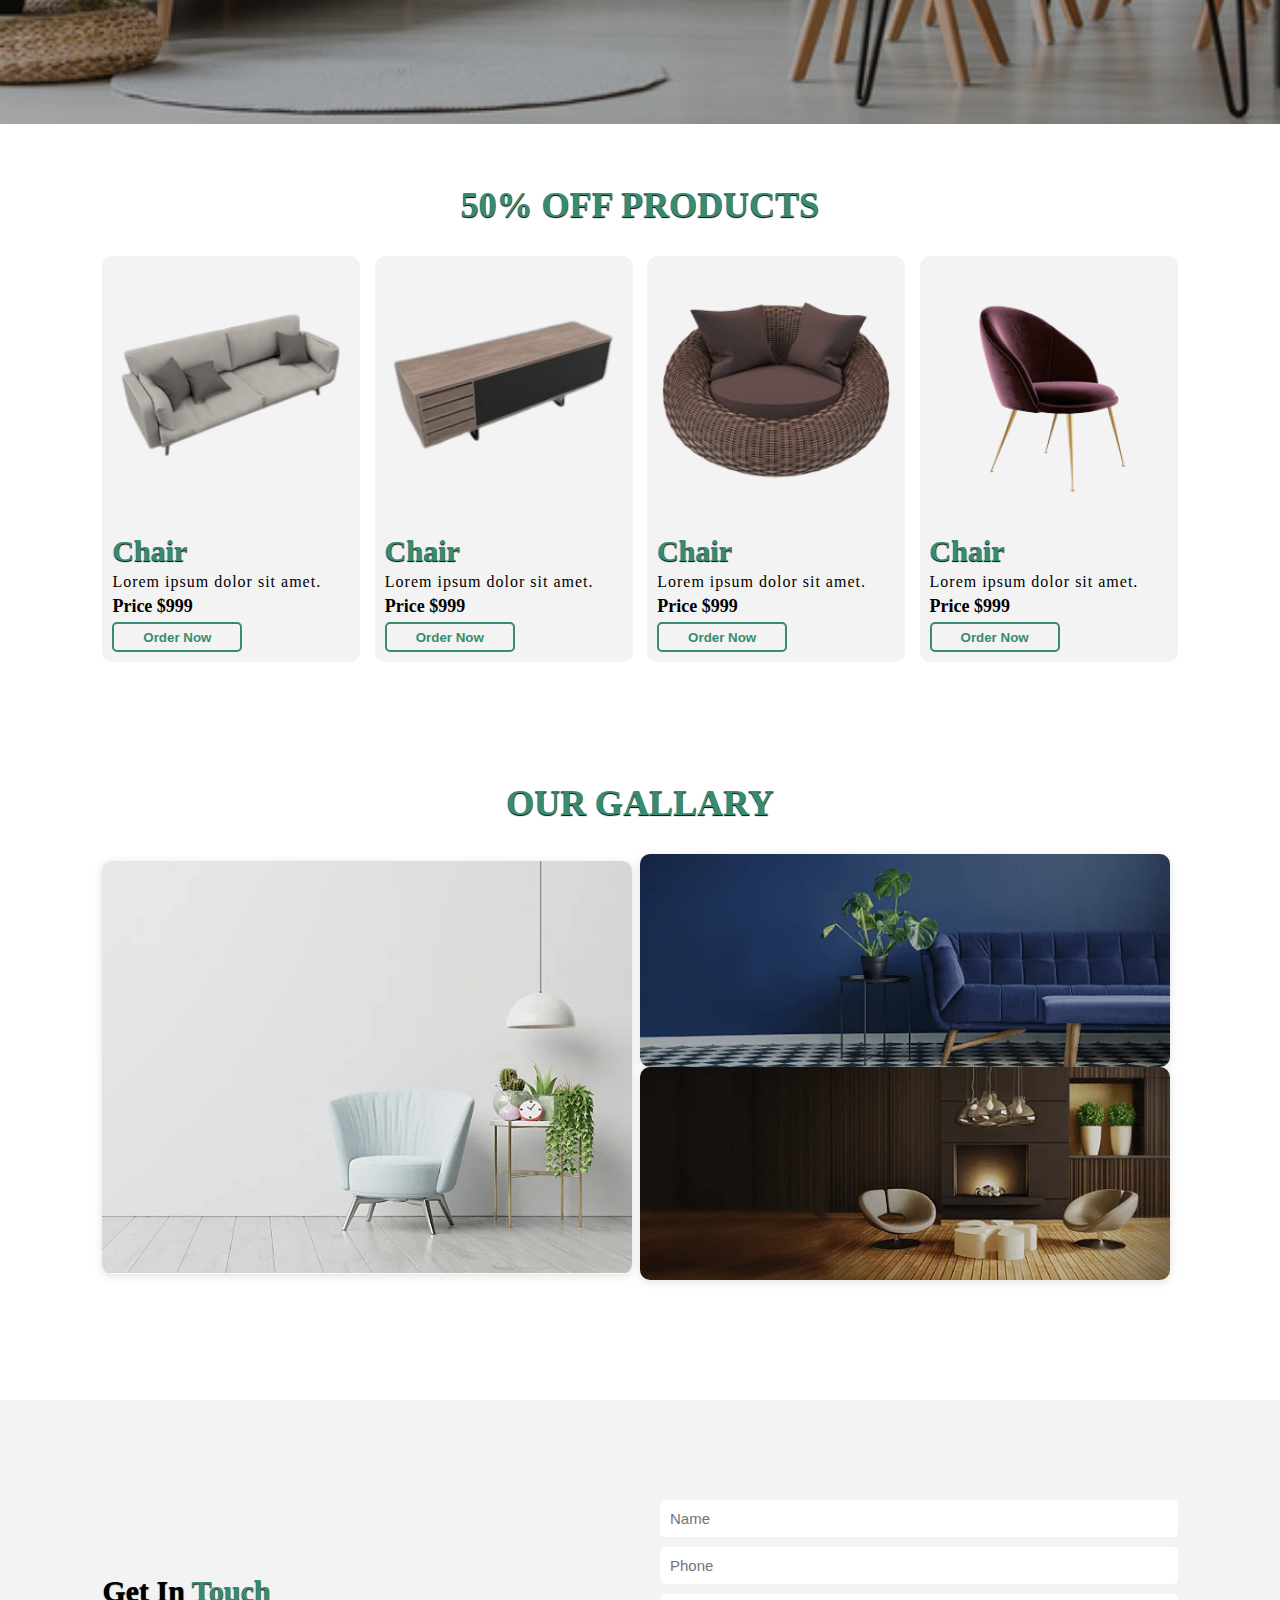
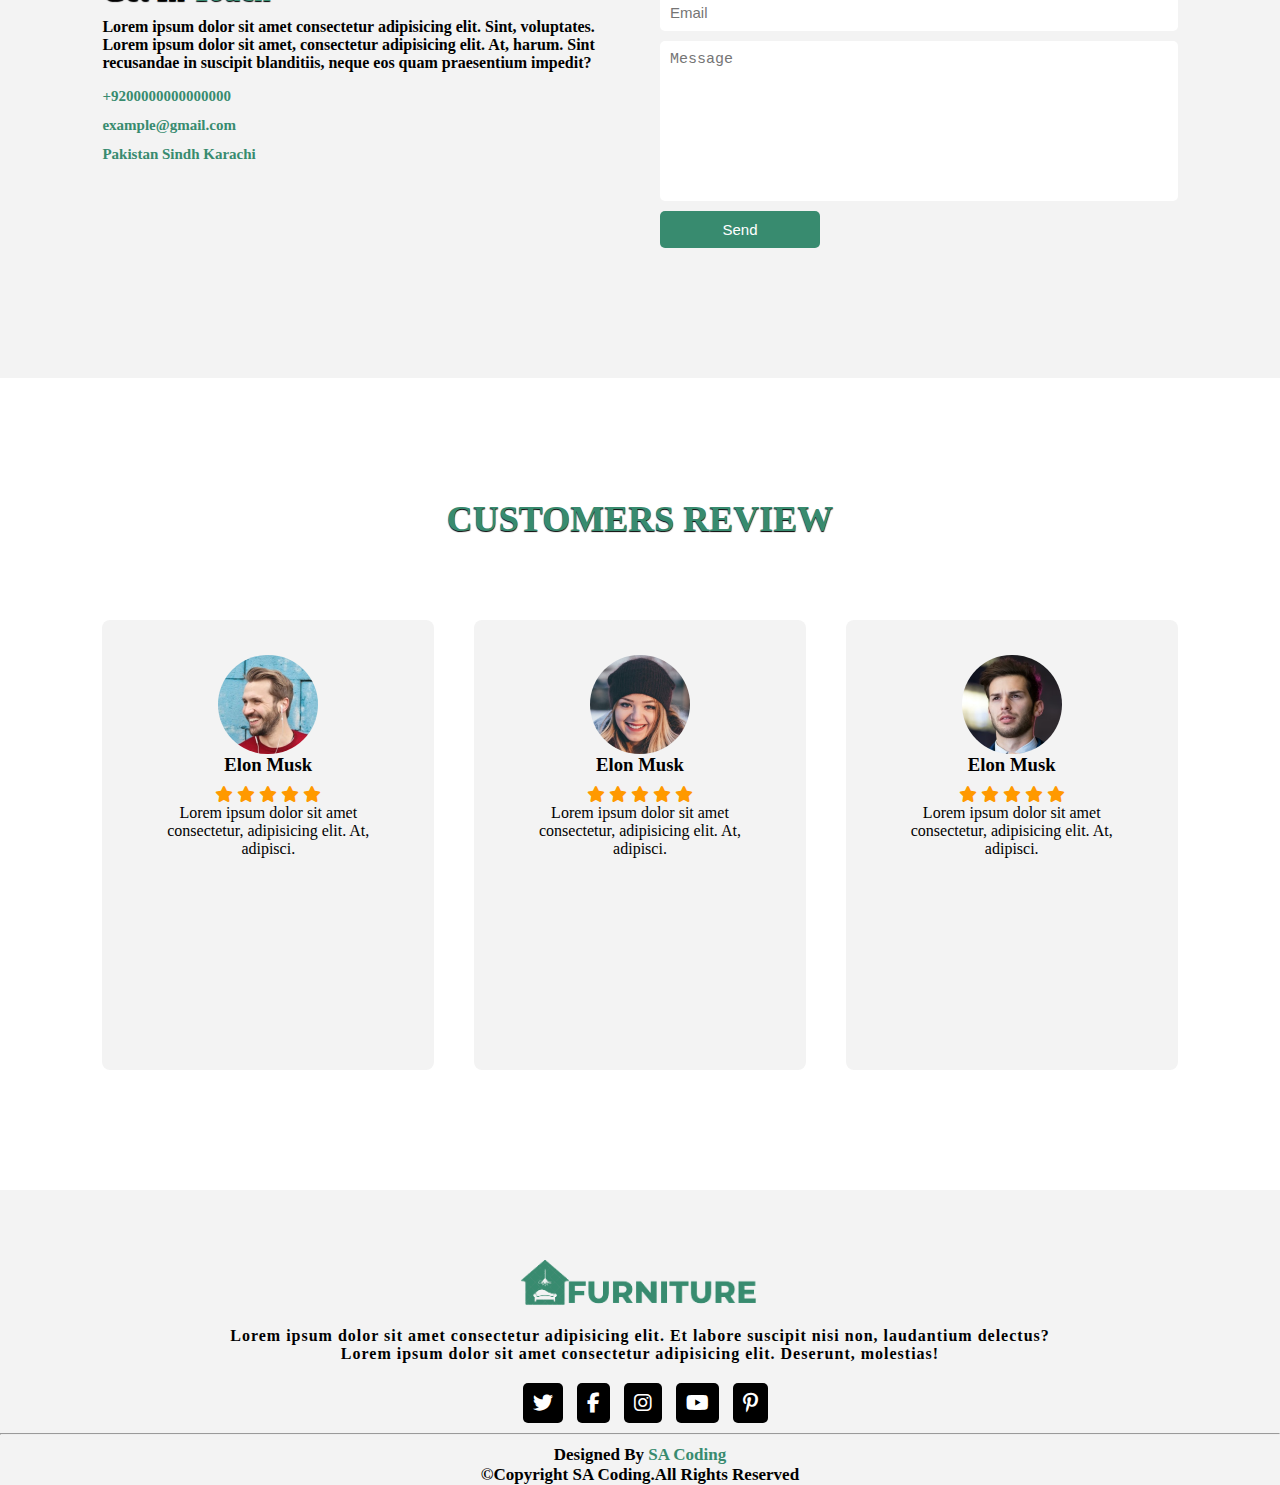
<file: furniture-website-template/index copy.html>
<html lang="en">
  <head>
    <meta charset="UTF-8" />
    <meta http-equiv="X-UA-Compatible" content="IE=edge" />
    <meta name="viewport" content="width=device-width, initial-scale=1.0" />
    <title>Furniture Webiste</title>

    <!-- Style Css Link -->
    <link rel="stylesheet" href="style copy.css" />
    <!-- Style Css Link -->

    <!-- Font Awesome Cdn -->
    <link
      rel="stylesheet"
      href="https://cdnjs.cloudflare.com/ajax/libs/font-awesome/6.4.0/css/all.min.css"
    />
    <!-- Font Awesome Cdn -->
  </head>
  <body>
    <!-- Header Start -->
    <div class="header">
      <nav>
        <input type="checkbox" id="show-search" />
        <input type="checkbox" id="show-menu" />
        <label for="show-menu" class="menu-icon"
          ><i class="fas fa-bars"></i
        ></label>
        <div class="content">
          <div class="logo">
            <a href="index.html"><img src="./images/logo.png" alt="" /></a>
          </div>

          <ul class="links">
            <li><a href="#" id="first">Home</a></li>
            <li><a href="#about">About</a></li>
            <li><a href="#product">Products</a></li>
            <li><a href="#contact">Contact</a></li>
            <li><a href="#review">Reviews</a></li>
          </ul>
        </div>
        <label for="show-search" class="search-icon"
          ><i class="fas fa-search"></i
        ></label>
        <form action="#" class="search-box">
          <input type="text" placeholder="Search" required />
          <button type="submit" class="go-icon">
            <i class="fas fa-long-arrow-alt-right"></i>
          </button>
        </form>
      </nav>
    </div>
    <!-- Header End -->

    <!-- Home Section Start -->
    <div class="home">
      <div class="main-text">
        <h1>Discover The Best <br />Furniture For You</h1>
        <p>
          Lorem, ipsum dolor sit amet consectetur adipisicing elit. Ipsa
          inventore nulla quis doloribus modi magni iusto earum! Necessitatibus,
          quidem quia.
        </p>
        <p>
          Lorem, ipsum dolor sit amet consectetur adipisicing elit. Ipsa
          inventore nulla quis doloribus modi magni iusto earum! Necessitatibus,
          quidem quia.
        </p>
        <button id="btn">View More</button>
      </div>
    </div>
    <!-- Home Section End -->

    <!-- Top Section Card Start -->
    <section class="offers">
      <div class="offer-content">
        <div class="row">
          <i class="fa-solid fa-truck-fast"></i>
          <h3>Free Delivery</h3>
          <p>Lorem ipsum dolor sit amet.</p>
        </div>
        <div class="row">
          <i class="fa-solid fa-headset"></i>
          <h3>Support 24/7</h3>
          <p>Lorem ipsum dolor sit amet.</p>
        </div>
        <div class="row">
          <i class="fa-solid fa-rotate-left"></i>
          <h3>30 Day Return</h3>
          <p>Lorem ipsum dolor sit amet.</p>
        </div>
        <div class="row">
          <i class="fa-solid fa-cart-shopping"></i>
          <h3>Secure Shopping</h3>
          <p>Lorem ipsum dolor sit amet.</p>
        </div>
      </div>
    </section>
    <!-- Top Section Card End -->

    <!-- About Section Start -->
    <section class="about" id="about">
      <div class="about-img">
        <img src="./images/about-img.png" alt="" />
      </div>
      <div class="about-text">
        <h3>Furniture service About us</h3>
        <p>
          Lorem ipsum dolor sit amet consectetur adipisicing elit. Cumque nemo
          maxime, eligendi nesciunt quis quaerat cupiditate rerum enim obcaecati
          eum totam facilis, sunt tempore libero officia. Ad, excepturi. Qui,
          voluptatem officia aspernatur iure nam, architecto quos molestiae
          assumenda nesciunt porro voluptatum dolorum consequatur odit.
          Laudantium saepe sunt perspiciatis dolores ex.
        </p>

        <button id="about-btn">Read More...</button>
      </div>
    </section>
    <!-- About Section End -->

    <!-- Product Section Start -->
    <section class="product" id="product">
      <div class="main-txt">
        <h3>Products</h3>
      </div>
      <div class="card-content">
        <div class="row">
          <img src="./images/p1.png" alt="" />
          <div class="card-body">
            <h3>Chair</h3>
            <p>Lorem ipsum dolor sit amet.</p>
            <h5>Price $999</h5>
            <button>Order Now</button>
          </div>
        </div>
        <div class="row">
          <img src="./images/p2.png" alt="" />
          <div class="card-body">
            <h3>Chair</h3>
            <p>Lorem ipsum dolor sit amet.</p>
            <h5>Price $999</h5>
            <button>Order Now</button>
          </div>
        </div>
        <div class="row">
          <img src="./images/p3.png" alt="" />
          <div class="card-body">
            <h3>Chair</h3>
            <p>Lorem ipsum dolor sit amet.</p>
            <h5>Price $999</h5>
            <button>Order Now</button>
          </div>
        </div>
        <div class="row">
          <img src="./images/p4.png" alt="" />
          <div class="card-body">
            <h3>Chair</h3>
            <p>Lorem ipsum dolor sit amet.</p>
            <h5>Price $999</h5>
            <button>Order Now</button>
          </div>
        </div>
      </div>

      <div class="card-content">
        <div class="row">
          <img src="./images/p5.png" alt="" />
          <div class="card-body">
            <h3>Chair</h3>
            <p>Lorem ipsum dolor sit amet.</p>
            <h5>Price $999</h5>
            <button>Order Now</button>
          </div>
        </div>
        <div class="row">
          <img src="./images/p6.png" alt="" />
          <div class="card-body">
            <h3>Chair</h3>
            <p>Lorem ipsum dolor sit amet.</p>
            <h5>Price $999</h5>
            <button>Order Now</button>
          </div>
        </div>
        <div class="row">
          <img src="./images/p7.png" alt="" />
          <div class="card-body">
            <h3>Chair</h3>
            <p>Lorem ipsum dolor sit amet.</p>
            <h5>Price $999</h5>
            <button>Order Now</button>
          </div>
        </div>
        <div class="row">
          <img src="./images/p8.png" alt="" />
          <div class="card-body">
            <h3>Chair</h3>
            <p>Lorem ipsum dolor sit amet.</p>
            <h5>Price $999</h5>
            <button>Order Now</button>
          </div>
        </div>
      </div>
    </section>
    <!-- Product Section End -->

    <!-- Banner Start -->
    <div class="banner">
      <div class="banner-content">
        <h5>Get Discount Up To 50%</h5>
        <h3>Best Deal For Weak</h3>
        <p>Get up to 50% off this weak and get offer <br />Don't miss</p>
        <button><a href="#products">Order</a></button>
      </div>
    </div>
    <!-- Banner End -->

    <!-- Sale Products Start -->
    <section class="product" id="products" style="margin-top: 50px">
      <div class="main-txt">
        <h3>50% off products</h3>
      </div>
      <div class="card-content">
        <div class="row">
          <img src="./images/p9.png" alt="" />
          <div class="card-body">
            <h3>Chair</h3>
            <p>Lorem ipsum dolor sit amet.</p>
            <h5>Price $999</h5>
            <button>Order Now</button>
          </div>
        </div>
        <div class="row">
          <img src="./images/p10.png" alt="" />
          <div class="card-body">
            <h3>Chair</h3>
            <p>Lorem ipsum dolor sit amet.</p>
            <h5>Price $999</h5>
            <button>Order Now</button>
          </div>
        </div>
        <div class="row">
          <img src="./images/p11.png" alt="" />
          <div class="card-body">
            <h3>Chair</h3>
            <p>Lorem ipsum dolor sit amet.</p>
            <h5>Price $999</h5>
            <button>Order Now</button>
          </div>
        </div>
        <div class="row">
          <img src="./images/p12.png" alt="" />
          <div class="card-body">
            <h3>Chair</h3>
            <p>Lorem ipsum dolor sit amet.</p>
            <h5>Price $999</h5>
            <button>Order Now</button>
          </div>
        </div>
      </div>
    </section>
    <!-- Sale Products End -->

    <!-- Our Gallary Start -->
    <div class="gallary">
      <h3>Our Gallary</h3>
      <div class="gallary-img">
        <div class="img1">
          <img src="./images/g1.png" alt="" />
        </div>
        <div class="img1">
          <img src="./images/g2.png" alt="" />
          <img src="./images/g3.png" alt="" />
        </div>
      </div>
    </div>
    <!-- Our Gallary End -->

    <!-- Contact Section Start -->
    <section class="contact" id="contact">
      <div class="content-text">
        <h2>Get In <span>Touch</span></h2>
        <p>
          Lorem ipsum dolor sit amet consectetur adipisicing elit. Sint,
          voluptates.
        </p>
        <p>
          Lorem ipsum dolor sit amet, consectetur adipisicing elit. At, harum.
          Sint recusandae in suscipit blanditiis, neque eos quam praesentium
          impedit?
        </p>
        <div class="list">
          <li><a href="#">+9200000000000000</a></li>
          <li><a href="#">example@gmail.com</a></li>
          <li><a href="#">Pakistan Sindh Karachi</a></li>
        </div>
      </div>

      <div class="contact-form">
        <form action="#">
          <input type="name" placeholder="Name" required />
          <input type="number" placeholder="Phone" required />
          <input type="email" placeholder="Email" required />
          <textarea
            name=""
            id=""
            cols="35"
            rows="10"
            placeholder="Message"
          ></textarea>
          <input type="submit" value="Send" class="submit" required />
        </form>
      </div>
    </section>
    <!-- Contact Section End -->

    <!-- Review Section Start -->
    <section class="review" id="review">
      <div class="main-txt">
        <h3>Customers <span>Review</span></h3>
      </div>

      <div class="review-content">
        <div class="box">
          <div class="img">
            <img src="./images/pic-1.png" alt="" />
          </div>
          <h3>Elon Musk</h3>
          <div class="star">
            <i class="fa-solid fa-star checked"></i>
            <i class="fa-solid fa-star checked"></i>
            <i class="fa-solid fa-star checked"></i>
            <i class="fa-solid fa-star checked"></i>
            <i class="fa-solid fa-star checked"></i>
          </div>
          <p>
            Lorem ipsum dolor sit amet consectetur, adipisicing elit. At,
            adipisci.
          </p>
        </div>
        <div class="box">
          <div class="img">
            <img src="./images/pic-2.png" alt="" />
          </div>
          <h3>Elon Musk</h3>
          <div class="star">
            <i class="fa-solid fa-star checked"></i>
            <i class="fa-solid fa-star checked"></i>
            <i class="fa-solid fa-star checked"></i>
            <i class="fa-solid fa-star checked"></i>
            <i class="fa-solid fa-star checked"></i>
          </div>
          <p>
            Lorem ipsum dolor sit amet consectetur, adipisicing elit. At,
            adipisci.
          </p>
        </div>
        <div class="box">
          <div class="img">
            <img src="./images/pic-3.png" alt="" />
          </div>
          <h3>Elon Musk</h3>
          <div class="star">
            <i class="fa-solid fa-star checked"></i>
            <i class="fa-solid fa-star checked"></i>
            <i class="fa-solid fa-star checked"></i>
            <i class="fa-solid fa-star checked"></i>
            <i class="fa-solid fa-star checked"></i>
          </div>
          <p>
            Lorem ipsum dolor sit amet consectetur, adipisicing elit. At,
            adipisci.
          </p>
        </div>
      </div>
    </section>
    <!-- Review Section End -->

    <!-- Footer Start -->
    <footer id="footer">
      <div class="footer-content">
        <div class="logo">
          <img src="./images/logo.png" alt="" />
        </div>

        <p>
          Lorem ipsum dolor sit amet consectetur adipisicing elit. Et labore
          suscipit nisi non, laudantium delectus? <br />Lorem ipsum dolor sit
          amet consectetur adipisicing elit. Deserunt, molestias!
        </p>
        <div class="socail-links">
          <i class="fa-brands fa-twitter"></i>
          <i class="fa-brands fa-facebook-f"></i>
          <i class="fa-brands fa-instagram"></i>
          <i class="fa-brands fa-youtube"></i>
          <i class="fa-brands fa-pinterest-p"></i>
        </div>
      </div>
      <hr />
      <div class="footer-bottom-content">
        <p>Designed By <a href="#">SA Coding</a></p>
        <div class="copyright">
          <p>&copy;Copyright <strong>SA Coding</strong>.All Rights Reserved</p>
        </div>
      </div>
    </footer>
    <!-- Footer End -->
    <a href="#" class="arrow"
      ><i><img src="./images/up-arrow.png" alt="" width="50px" /></i
    ></a>
  </body>
</html>
</file>
<file: 03-CSS-Fundamentals/style.css>
* {
  /* border-top: 10px solid #1098ad; */
  margin: 0;
  padding: 0;
}

body {
  color: #444;
}
</file>
<file: food-restaurant-website/style.css>
* {
  margin: 0;
  padding: 0;
  box-sizing: border-box;
}
.home-section {
  width: 100%;
  height: 100vh;
  background: linear-gradient(110deg, white 68%, #ffc800 32%);
}
/* navbar */
#logo {
  font-size: 30px;
  margin-left: 30px;
  color: black;
  font-weight: bold;
  text-shadow: 1px 1px 1px black;
}
#logo img {
  margin-bottom: 10px;
}
#logo span {
  color: #ffc800;
}
.nav-item {
  margin-left: 30px;
}
.nav-item .nav-link {
  color: black;
  font-weight: bold;
  transition: 0.5s ease;
}
#first-child {
  color: #ffc800;
  text-shadow: 1px 1px 1px black;
}
.nav-item .nav-link:hover {
  color: #ffc800;
  text-shadow: 1px 1px 1px black;
}
.icons {
  margin-right: 30px;
}
.icons i {
  margin-left: 10px;
  cursor: pointer;
}
@media screen and (max-width: 982px) {
  .icons {
    margin-left: 25px;
  }
}
/* navbar */
/* home content */
.home {
  display: flex;
  align-items: center;
  justify-content: center;
  flex-wrap: wrap;
  position: relative;
  z-index: 0;
  font-family: "Roboto Slab", serif;
}
.home .img {
  flex: 1 1 300px;
}
.home .img img {
  width: 92%;
  animation: c 5s linear infinite;
}
@keyframes c {
  0%,
  100% {
    transform: translateY(0px);
  }
  50% {
    transform: translateY(30px);
  }
}
.home .content {
  flex: 1 1 400px;
  margin-top: 30px;
}
.content h1 {
  margin-left: 42px;
  font-size: 65px;
  font-weight: bold;
  text-shadow: -1px 0px 0px black;
}
.content h1 span {
  color: #ffc800;
  text-shadow: 1px 1px 1px black;
  font-size: 100px;
  font-weight: bold;
}
.content p {
  margin-left: 42px;
}
#btn {
  margin-left: 42px;
}
#btn button {
  width: 150px;
  height: 32px;
  letter-spacing: 3px;
  background-color: black;
  color: white;
  border-radius: 5px;
  transition: 0.5s ease;
  cursor: pointer;
}
#btn button:hover {
  background-color: #ffc800;
  color: black;
  border: none;
}
#btn span {
  margin-left: 10px;
  font-size: 20px;
  font-weight: bold;
}
@media screen and (max-width: 1200px) {
  .home-section {
    height: 90vh;
  }
}
@media screen and (max-width: 799px) {
  .home-section {
    height: 140vh;
  }
}
@media screen and (max-width: 550px) {
  .home-section {
    height: 110vh;
  }
}
@media screen and (max-width: 420px) {
  .content h1 span {
    font-size: 80px;
  }
}
@media screen and (max-width: 320px) {
  .content h1 {
    font-size: 50px;
  }
  .content h1 span {
    font-size: 60px;
  }
}
/* home content */
/* top icons */
#top-icons {
  margin-top: 50px;
}
#top-icons h1 {
  text-align: center;
  font-weight: bold;
  font-family: "Dancing Script", cursive;
  border-bottom: 2px solid #ffc800;
  text-shadow: 1px 1px 1px black;
}
#top-icons i img {
  width: 100px;
}
#top-icons h3 {
  font-size: 18px;
  font-family: "Roboto Slab", serif;
  margin-left: 20px;
}
/* top icons */
/* cards */
#cards {
  margin-top: 100px;
  font-family: "Roboto Slab", serif;
}
#cards .card h3 {
  color: #ffc800;
  font-weight: bold;
}
#cards .card p {
  color: #ffc800;
  font-weight: bold;
}
#rn {
  width: 150px;
  height: 32px;
  border: none;
  background: transparent;
  color: #ffc800;
  font-weight: bold;
  text-shadow: 1px 1px 1px black;
  transition: 0.5s ease;
  cursor: pointer;
}
#rn:hover {
  background-color: #ffc800;
  color: white;
}
/* cards */

/* burger */
#burger {
  margin-top: 100px;
  font-family: "Roboto Slab", serif;
}
#burger h1 {
  text-align: center;
  font-weight: bold;
  font-family: "Dancing Script", cursive;
  border-bottom: 2px solid #ffc800;
  text-shadow: 1px 1px 1px black;
}
#burger .card {
  transition: 0.5s ease;
  cursor: pointer;
}
#burger .card:hover {
  background-color: #ffc800;
}
#burger .card h3 {
  font-weight: bold;
  text-shadow: 0px 0px 1px black;
}
#burger .card h5 span {
  color: black;
  float: right;
}
/* burger */
/* banner */
.banner {
  margin-top: 100px;
  width: 100%;
  height: 60vh;
  background-image: linear-gradient(rgba(0, 0, 0, 0.5), rgba(0, 0, 0, 0.5)),
    url(./images/banner.png);
  background-size: cover;
  text-align: center;
  font-family: "Roboto Slab", serif;
}
.banner h3 {
  padding-top: 132px;
  color: #ffc800;
  font-size: 32px;
}
.banner p {
  color: #ffc800;
}
#btnorder {
  width: 200px;
  height: 32px;
  background: transparent;
  color: #ffc800;
  border: 2px solid #ffc800;
  transition: 0.5s ease;
}
#btnorder:hover {
  background-color: #ffc800;
  color: white;
  text-shadow: 1px 1px 1px black;
}
/* banner */
/* top cards */
#topcards {
  margin-top: 50px;
}
#topcards .card {
  background-color: #ffc800;
  transition: 0.5s ease;
  cursor: pointer;
}
#topcards .card:hover {
  transform: translateY(-10px);
}
/* top cards */

/* about */
#about {
  margin-top: 100px;
}
#about h1 {
  text-align: center;
  font-weight: bold;
  font-family: "Dancing Script", cursive;
  border-bottom: 2px solid #ffc800;
  text-shadow: 1px 1px 1px black;
}
#about h2 {
  font-weight: bold;
  font-family: "Dancing Script", cursive;
  border-bottom: 2px solid #ffc800;
  text-shadow: 1px 1px 1px black;
}
#about p {
  font-family: "Roboto Slab", serif;
}
#readmorebtn button {
  width: 200px;
  height: 32px;
  background: transparent;
  border: 2px solid #ffc800;
  color: #ffc800;
  font-weight: bold;
  letter-spacing: 3px;
  transition: 0.5s ease;
}
#about .card {
  background-color: #ffc800;
}
#readmorebtn button:hover {
  background-color: #ffc800;
  color: white;
}
/* about */
/* contact */
#contact {
  margin-top: 10px;
  border: 2px solid #ffc800;
}
#h2 {
  margin-top: 100px;
  text-align: center;
  font-weight: bold;
  font-family: "Dancing Script", cursive;
  border-bottom: 2px solid #ffc800;
  text-shadow: 1px 1px 1px black;
}
#contact h3 {
  font-weight: bold;
  font-family: "Dancing Script", cursive;
  border-bottom: 2px solid #ffc800;
  text-shadow: 1px 1px 1px black;
}
#contact p {
  font-family: "Roboto Slab", serif;
}
#contact input {
  width: 500px;
  height: 42px;
  margin-top: 20px;
  background-color: #ffc800;
  border: none;
  border-radius: 5px;
}
#contact ::placeholder {
  color: black;
  font-family: "Roboto Slab", serif;
  padding-left: 10px;
  font-weight: bold;
}
#btnmessage {
  margin-top: 20px;
  width: 200px;
  height: 32px;
  background: transparent;
  border: 2px solid #ffc800;
  letter-spacing: 3px;
  font-weight: bold;
  transition: 0.5s ease;
}
#btnmessage:hover {
  background-color: #ffc800;
  color: white;
}
#contact i {
  color: #ffc800;
  font-size: 20px;
  margin-top: 30px;
}
#contact i span {
  font-family: "Dancing Script", cursive;
}
@media screen and (max-width: 1200px) {
  #contact input {
    width: 350px;
  }
}
@media screen and (max-width: 385px) {
  #contact input {
    width: 250px;
  }
}
/* contact */

/* footer */
#footer {
  padding: 0 0 30px 0;
  font-family: "Roboto Slab", serif;
  color: white;
  font-size: 14px;
  background: #ffc800;
  font-weight: bold;
  text-shadow: 0px 0px 1px black;
}

#footer .footer-top {
  padding: 60px 030px;
  border: 2px solid #ffc800;
  font-weight: bold;
  text-shadow: 1px 1px 1px black;
  background: linear-gradient(110deg, black 67%, #ffc800 32%);
  color: white;
}
#logo2 {
  font-size: 30px;
  color: white;
  font-weight: bold;
  text-shadow: 1px 1px 1px black;
}
#logo2 img {
  margin-bottom: 10px;
}
#footer .footer-top .footer-contact h4 {
  font-size: 22px;
  margin: 0 0 300px 0;
  padding: 2px 0 2px 0;
  line-height: 1;
  font-weight: 700;
}
#footer .footer-top .footer-contact p {
  font-size: 16px;
  margin: 0;
  color: white;
  line-height: 1;
  font-weight: 700;
}
#footer .footer-top h4 {
  font-size: 16px;
  font-weight: bold;
  position: relative;
  padding-bottom: 700;
}
#footer .footer-top .footer-links {
  margin-bottom: 30px;
}
#footer .footer-top .footer-links ul {
  list-style: none;
  padding: 0;
  margin: 0;
}
#footer .footer-top .footer-links ul li {
  padding-right: 10px 0;
  display: flex;
  align-items: center;
}
#footer .footer-top .footer-links ul li a {
  text-decoration: none;
  color: white;
  line-height: 2;
  transition: 0.5s ease;
}
#footer .footer-top .footer-links ul li a:hover {
  color: #ffc800;
}
#footer .footer-top .socail-links a {
  font-size: 18px;
  display: inline-block;
  color: white;
  line-height: 1;
  padding-right: 4px;
  text-align: center;
  width: 36px;
  height: 36px;
  transition: 0.5s ease;
  cursor: pointer;
}
#footer .footer-top .socail-links a:hover {
  color: black;
}
#footer .copyright {
  text-align: center;
  float: left;
}
#footer .credits {
  float: right;
  text-align: center;
}
/* footer */
.arrow {
  position: fixed;
  height: 50px;
  bottom: 50px;
  right: 50px;
  text-decoration: none;
  align-items: center;
  line-height: 50px;
}
.arrow i {
  color: black;
  font-size: 30px;
}
</file>
<file: furniture-website-template/style.css>
* {
  margin: 0;
  padding: 0;
  box-sizing: border-box;
  text-decoration: none;
  list-style: none;
  scroll-behavior: smooth;
}
html::-webkit-scrollbar-track {
  background: transparent;
}
html::-webkit-scrollbar-thumb {
  background: #388b6f;
  border-radius: 10px;
}
html::-webkit-scrollbar {
  width: 10px;
}
body {
  background: white;
}
/* Header Start */
.header {
  background: white;
  width: 100%;
  box-shadow: 0px 1px 1px black;
}
.header nav {
  position: relative;
  display: flex;
  max-width: calc(100%-200px);
  margin: 0 auto;
  height: 70px;
  align-items: center;
  justify-content: space-between;
}
nav .content {
  display: flex;
  align-items: center;
}
nav .content .links {
  margin-left: 80px;
  display: flex;
}
nav .content .logo a img {
  width: 150px;
}
.content .links li a,
.content .links li label {
  color: black;
  font-size: 18px;
  padding: 9px 17px;
  font-weight: bold;
  border-radius: 5px;
  transition: all 0.3s ease;
}
.content .links li label {
  display: none;
}
.content .links li a::hover,
.content .links li label::hover {
  color: #388b6f;
}
.header .search-icon,
.header .menu-icon {
  color: #388b6f;
  font-size: 18px;
  line-height: 70px;
  width: 70px;
  text-align: center;
  cursor: pointer;
}
.header .menu-icon {
  display: none;
}
.header #show-search:checked ~ .search-icon i::before {
  content: "\f00d";
}
.header .search-box {
  position: absolute;
  height: 100%;
  max-width: calc(100% - 50px);
  width: 100%;
  opacity: 0;
  pointer-events: none;
  transition: all 0.3s ease;
}
.header #show-search:checked ~ .search-box {
  opacity: 1;
  pointer-events: auto;
}
.search-box input {
  width: 100%;
  height: 100%;
  border: none;
  outline: none;
  font-size: 17px;
  color: black;
  background: white;
  padding: 0 100px 0 15px;
}
.search-box .go-icon {
  position: absolute;
  right: 10px;
  top: 50%;
  transform: translateY(-50%);
  line-height: 60px;
  width: 70px;
  background: transparent;
  border: none;
  outline: none;
  color: #388b6f;
  font-size: 20px;
  cursor: pointer;
}
.header input[type="checkbox"] {
  display: none;
}
/* Responsive */
@media screen and (max-width: 1250px) {
  .header nav {
    max-width: 100%;
    padding: 0px 20px;
  }
  nav .content .links {
    margin-left: 30px;
  }
  .content .links a {
    padding: 8px 13px;
  }
  .header .search-box {
    max-width: calc(100% - 100px);
  }
  .header .search-box input {
    padding: 0px 100px 0px 15px;
  }
}
@media screen and (max-width: 900px) {
  .header .menu-icon {
    display: block;
  }
  .header #show-menu:checked ~ .menu-icon i::before {
    content: "\f00d";
  }
  nav .content .links {
    display: block;
    position: fixed;
    background: white;
    height: 100%;
    width: 100%;
    top: 70px;
    left: -100%;
    margin-left: 0;
    max-width: 350px;
    overflow: auto;
    padding-bottom: 100px;
    transition: all 0.3s ease;
  }
  nav #show-menu:checked ~ .content .links {
    left: 0%;
  }
  .content .links li {
    margin: 15px 20px;
  }
  .content .links li a,
  .content .links li label {
    line-height: 40px;
    font-size: 20px;
    display: block;
    padding: 8px 18px;
    cursor: pointer;
  }
  .content .links li a.desktop-link {
    display: none;
  }
}
/* Header End */

/* Home Section Start */
.home {
  width: 100%;
  height: 100vh;
  background-image: linear-gradient(rgba(0, 0, 0, 0.1), rgba(0, 0, 0, 0.1)),
    url(./images/background-img.png);
  background-repeat: no-repeat;
  background-size: cover;
  background-position: 50%;
}
.home .main-text {
  text-align: center;
  padding: 150px 10% 10px;
}
.main-text h1 {
  font-size: 60px;
  color: #fff;
  text-shadow: 0px 0px 1px black;
}
.home .main-text p {
  color: white;
  margin-top: 5px;
}
#btn {
  width: 200px;
  height: 36px;
  font-weight: bold;
  background: white;
  color: #388b6f;
  letter-spacing: 1px;
  border: 2px solid #388b6f;
  border-radius: 5px;
  margin-top: 10px;
  transition: 0.5s;
  cursor: pointer;
}
#btn:hover {
  background-color: #388b6f;
  color: white;
}
/* Home Section End */

/* Top Section Card Start */
.offers {
  padding: 10px 8% 20px;
  background: #f3f3f3;
}
.offer-content {
  display: grid;
  grid-template-columns: repeat(auto-fit, minmax(250px, auto));
  align-items: center;
  gap: 0.9rem;
  margin-top: 30px;
}
.offer-content .row {
  position: relative;
  overflow: hidden;
  border-radius: 10px;
  cursor: pointer;
}
.offer-content .row i {
  font-size: 50px;
  color: #388b6f;
}
.offer-content .row h3 {
  margin-left: 5px;
}
.offer-content .row p {
  margin-left: 5px;
}
@media (max-width: 920px) {
  .offer-content {
    grid-template-columns: 1fr;
  }
}
</file>
<file: furniture-website-template/style copy.css>
* {
  margin: 0;
  padding: 0;
  box-sizing: border-box;
  text-decoration: none;
  list-style: none;
  scroll-behavior: smooth;
}
html::-webkit-scrollbar-track {
  background: transparent;
}
html::-webkit-scrollbar-thumb {
  background: #388b6f;
  border-radius: 10px;
}
html::-webkit-scrollbar {
  width: 10px;
}
body {
  background: white;
}

/* Header Start */
.header {
  background: white;
  width: 100%;
  box-shadow: 0px 1px 1px black;
}
.header nav {
  position: relative;
  display: flex;
  max-width: calc(100% - 200px);
  margin: 0 auto;
  height: 70px;
  align-items: center;
  justify-content: space-between;
}
nav .content {
  display: flex;
  align-items: center;
}
nav .content .links {
  margin-left: 80px;
  display: flex;
}
nav .content .logo a img {
  width: 150px;
}
nav .content .links li {
  list-style: none;
  line-height: 70px;
}
#first {
  color: #388b6f;
}
.content .links li a,
.content .links li label {
  color: black;
  font-size: 18px;
  padding: 9px 17px;
  font-weight: bold;
  border-radius: 5px;
  transition: all 0.3s ease;
}
.content .links li label {
  display: none;
}
.content .links li a:hover,
.content .links li label:hover {
  color: #388b6f;
}
.header .search-icon,
.header .menu-icon {
  color: #388b6f;
  font-size: 18px;
  line-height: 70px;
  width: 70px;
  text-align: center;
  cursor: pointer;
}
.header .menu-icon {
  display: none;
}
.header #show-search:checked ~ .search-icon i::before {
  content: "\f00d";
}
.header .search-box {
  position: absolute;
  height: 100%;
  max-width: calc(100% - 50px);
  width: 100%;
  opacity: 0;
  pointer-events: none;
  transition: all 0.3s ease;
}
.header #show-search:checked ~ .search-box {
  opacity: 1;
  pointer-events: auto;
}
.search-box input {
  width: 100%;
  height: 100%;
  border: none;
  outline: none;
  font-size: 17px;
  color: black;
  background: white;
  padding: 0 100px 0 15px;
}
.search-box input::placeholder {
  color: black;
}
.search-box .go-icon {
  position: absolute;
  right: 10px;
  top: 50%;
  transform: translateY(-50%);
  line-height: 60px;
  width: 70px;
  background: transparent;
  border: none;
  outline: none;
  color: #388b6f;
  font-size: 20px;
  cursor: pointer;
}
.header input[type="checkbox"] {
  display: none;
}

/* Responsive */
@media screen and (max-width: 1250px) {
  .header nav {
    max-width: 100%;
    padding: 0px 20px;
  }
  nav .content .links {
    margin-left: 30px;
  }
  .content .links a {
    padding: 8px 13px;
  }
  .header .search-box {
    max-width: calc(100% - 100px);
  }
  .header .search-box input {
    padding: 0px 100px 0px 15px;
  }
}
@media screen and (max-width: 900px) {
  .header .menu-icon {
    display: block;
  }
  .header #show-menu:checked ~ .menu-icon i::before {
    content: "\f00d";
  }
  nav .content .links {
    display: block;
    position: fixed;
    background: white;
    height: 100%;
    width: 100%;
    top: 70px;
    left: -100%;
    margin-left: 0;
    max-width: 350px;
    overflow: auto;
    padding-bottom: 100px;
    transition: all 0.3s ease;
  }
  nav #show-menu:checked ~ .content .links {
    left: 0%;
  }
  .content .links li {
    margin: 15px 20px;
  }
  .content .links li a,
  .content .links li label {
    line-height: 40px;
    font-size: 20px;
    display: block;
    padding: 8px 18px;
    cursor: pointer;
  }
  .content .links li a.desktop-link {
    display: none;
  }
}
/* Header End */

/* Home Section Start */
.home {
  width: 100%;
  height: 100vh;
  background-image: linear-gradient(rgba(0, 0, 0, 0.1), rgba(0, 0, 0, 0.1)),
    url(./images/background-img.png);
  background-repeat: no-repeat;
  background-size: cover;
  background-position: 50%;
}
.home .main-text {
  text-align: center;
  padding: 150px 10% 10px;
}
.main-text h1 {
  font-size: 60px;
  color: #fff;
  text-shadow: 0px 0px 1px black;
}
.home .main-text p {
  color: white;
  margin-top: 5px;
}
#btn {
  width: 200px;
  height: 36px;
  font-weight: bold;
  background: white;
  color: #388b6f;
  letter-spacing: 1px;
  border: 2px solid #388b6f;
  border-radius: 5px;
  margin-top: 10px;
  transition: 0.5s;
  cursor: pointer;
}
#btn:hover {
  background-color: #388b6f;
  color: white;
}
/* Home Section End */

/* Top Section Card Start */
.offers {
  padding: 10px 8% 20px;
  background: #f3f3f3;
}
.offer-content {
  display: grid;
  grid-template-columns: repeat(auto-fit, minmax(250px, auto));
  align-items: center;
  gap: 0.9rem;
  margin-top: 30px;
}
.offer-content .row {
  position: relative;
  overflow: hidden;
  border-radius: 10px;
  cursor: pointer;
}
.offer-content .row i {
  font-size: 50px;
  color: #388b6f;
}
.offer-content .row h3 {
  margin-left: 5px;
}
.offer-content .row p {
  margin-left: 5px;
}
@media (max-width: 920px) {
  .offer-content {
    grid-template-columns: 1fr;
  }
}
/* Top Section Card End */

/* About Section Start */
.about {
  padding: 150px 8% 120px;
  display: grid;
  grid-template-columns: repeat(2, 1fr);
  align-items: center;
  gap: 1.5rem;
}
.about-img img {
  max-width: 530px;
  height: auto;
  width: 100%;
  border-radius: 10px;
  box-shadow: rgba(99, 99, 99, 0.2) 0px 2px 8px 0px;
}
.about-text h3 {
  color: #388b6f;
  font-size: 30px;
  line-height: 1;
}
.about-text p {
  color: black;
  letter-spacing: 1px;
  margin-bottom: 4rem;
  margin-top: 10px;
}
#about-btn {
  width: 150px;
  height: 35px;
  background: white;
  border: 2px solid #388b6f;
  color: #388b6f;
  font-weight: bold;
  border-radius: 5px;
  transition: 0.5s;
  cursor: pointer;
}
#about-btn:hover {
  background: #388b6f;
  color: white;
}
@media (max-width: 920px) {
  .about {
    grid-template-columns: 1fr;
  }
  .about-img {
    text-align: center;
    order: 2;
  }
  .about-img img {
    width: 100%;
    height: auto;
    max-width: 100%;
  }
}
/* About Section End */

/* Product Section Start */
.product {
  padding: 10px 8% 120px;
}
.main-txt {
  text-align: center;
}
.main-txt h3 {
  font-size: 36px;
  text-transform: uppercase;
  font-weight: 600;
  color: #388b6f;
  text-shadow: 0px 1px 1px black;
}
.card-content {
  display: grid;
  grid-template-columns: repeat(auto-fit, minmax(250px, auto));
  align-items: center;
  gap: 0.9rem;
  margin-top: 30px;
}
.card-content .row {
  background: #f3f3f3;
  position: relative;
  overflow: hidden;
  border-radius: 10px;
  cursor: pointer;
}
.row img {
  width: 100%;
  display: block;
}
.card-body {
  padding: 10px;
}
.card-body h3 {
  margin-top: 10px;
  font-size: 30px;
  font-weight: 550;
  color: #388b6f;
  text-shadow: 0px 1px 1px black;
}
.card-body p {
  font-weight: 500;
  margin-top: 5px;
  letter-spacing: 1px;
}
.card-body h5 {
  margin-top: 5px;
  font-size: 18px;
}
.card-body button {
  width: 130px;
  height: 30px;
  font-weight: 550;
  margin-top: 5px;
  background: transparent;
  color: #388b6f;
  border-radius: 5px;
  border: 2px solid #388b6f;
  transition: 0.5s;
  cursor: pointer;
}
.card-body button:hover {
  background: #388b6f;
  color: white;
}
@media (max-width: 920px) {
  .card-content {
    grid-template-columns: 1fr;
  }
}
/* Product Section End */

/* Banner Start */
.banner {
  width: 100%;
  height: 60vh;
  background-image: linear-gradient(rgba(0, 0, 0, 0.3), rgba(0, 0, 0, 0.3)),
    url(./images/banner.png);
  background-repeat: no-repeat;
  background-size: cover;
}
.banner-content {
  text-align: center;
  padding: 150px 10% 10px;
}
.banner-content h5 {
  color: white;
  font-size: 18px;
  letter-spacing: 2px;
  font-weight: 500;
  text-shadow: 0px 1px 1px black;
}
.banner-content h3 {
  color: #f3f3f3;
  font-size: 38px;
  letter-spacing: 2px;
  font-weight: bold;
  text-shadow: 0px 1px 1px black;
}
.banner-content p {
  color: white;
  font-size: 16px;
  margin-top: 5px;
  letter-spacing: 2px;
  font-weight: 500;
  text-shadow: 0px 1px 1px black;
}
.banner-content button a {
  text-decoration: none;
  color: white;
  font-weight: bold;
}
.banner-content button {
  width: 160px;
  height: 36px;
  margin-top: 10px;
  background: transparent;
  border: 2px solid white;
  border-radius: 5px;
  transition: 0.5s;
  cursor: pointer;
}
.banner-content button:hover {
  background: #388b6f;
  border: none;
}
/* Banner End */

/* Our Galary Start */
.gallary {
  padding: 0px 8% 120px;
}
.gallary h3 {
  text-align: center;
  font-size: 36px;
  text-transform: uppercase;
  font-weight: 600;
  color: #388b6f;
  text-shadow: 0px 1px 1px black;
}
.gallary-img {
  margin-top: 30px;
  display: grid;
  grid-template-columns: repeat(2, 1fr);
  align-items: center;
}
.gallary-img img {
  max-width: 530px;
  height: auto;
  width: 100%;
  border-radius: 10px;
  box-shadow: rgba(99, 99, 99, 0.2) 0px 2px 8px 0px;
  transition: 0.3s;
  cursor: pointer;
}
.gallary-img img:hover {
  transform: translateY(-10px);
}
@media (max-width: 920px) {
  .gallary-img {
    grid-template-columns: 1fr;
  }
  .gallary-img img {
    width: 100%;
    height: auto;
    max-width: 100%;
  }
}
/* Our Galary End */

/* Contact Section Start */
.contact {
  display: grid;
  grid-template-columns: repeat(2, 1fr);
  align-items: center;
  gap: 2.5rem;
  padding: 100px 8% 120px;
  background: #f3f3f3;
}
.content-text {
  margin-bottom: 10px;
}
.content-text h2 {
  font-size: 30px;
  font-weight: 700;
  margin-bottom: 10px;
  text-shadow: 0px 1px 1px black;
}
.content-text h2 span {
  color: #388b6f;
}
.content-text p {
  font-weight: bold;
}
.list {
  margin-top: 16px;
}
.list li {
  margin-bottom: 12px;
}
.list li a {
  display: block;
  color: #388b6f;
  font-weight: bold;
  font-size: 15px;
  transition: 0.3s ease;
}
.contact-form form {
  position: relative;
}
.contact-form form input,
form textarea {
  width: 100%;
  padding: 10px;
  background: white;
  color: black;
  border: none;
  outline: none;
  font-size: 15px;
  border-radius: 5px;
  margin-bottom: 10px;
}
.contact-form textarea {
  resize: none;
  height: 160px;
}
.contact-form .submit {
  display: inline-block;
  font-size: 15px;
  background: #388b6f;
  color: white;
  width: 160px;
  transition: 0.5s;
  cursor: pointer;
}
.contact-form .submit:hover {
  width: 175px;
}
@media (max-width: 920px) {
  .contact {
    grid-template-columns: 1fr;
    max-width: 100%;
  }
}
/* Contact Section End */

/* Review Section Start */
.review {
  padding: 120px 8% 120px;
  background: white;
}
.review-content {
  display: grid;
  grid-template-columns: repeat(auto-fit, minmax(250px, auto));
  align-items: center;
  gap: 2.5rem;
  margin-top: 5rem;
}
.box {
  background: #f3f3f3;
  padding: 35px 45px;
  height: 50vh;
  border-radius: 8px;
  transition: 0.5s ease;
  text-align: center;
}
.img img {
  width: 100px;
  border-radius: 100px;
}
.review .star i {
  color: rgba(255, 153, 0);
  margin-top: 10px;
}
@media (max-width: 920px) {
  .review-content {
    grid-template-columns: 1fr;
  }
}
/* Review Section End */

/* Footer Start */
#footer {
  width: 100%;
  background: #f3f3f3;
}
.footer-content {
  text-align: center;
  padding-top: 5%;
}
.footer-content .logo img {
  width: 250px;
}
.footer-content p {
  font-weight: 550;
  letter-spacing: 1px;
}
.socail-links i {
  margin-top: 20px;
  padding: 10px;
  border-radius: 5px;
  font-size: 20px;
  background: black;
  color: white;
  margin-left: 10px;
  margin-bottom: 10px;
  transition: 0.5s ease;
  cursor: pointer;
}
.socail-links i:hover {
  background: #388b6f;
}
.footer-bottom-content {
  text-align: center;
  margin-top: 10px;
}
.footer-bottom-content p {
  font-size: 17px;
  font-weight: 550;
}
.footer-bottom-content p a {
  color: #388b6f;
  font-weight: 600;
}
/* Footer End */
html {
  scroll-behavior: smooth;
}
.arrow {
  position: fixed;
  background-color: #388b6f;
  border-radius: 50px;
  height: 50px;
  bottom: 40px;
  right: 50px;
  text-decoration: none;
  text-align: center;
  line-height: 50px;
}
</file>
